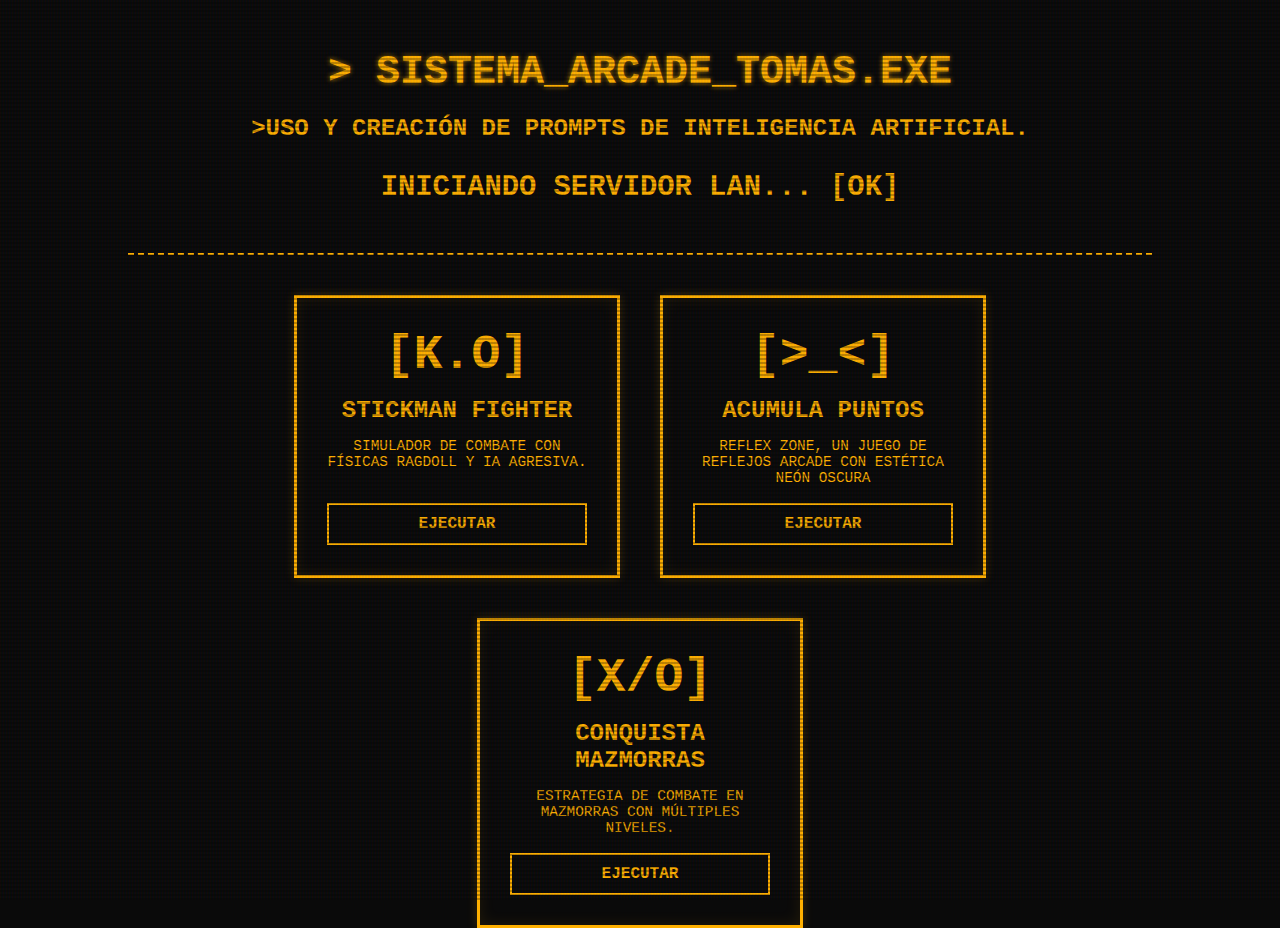
<file: integrantes/carpeta_tomas/index.html>
<!DOCTYPE html>
<html lang="es">
<head>
    <meta charset="UTF-8">
    <meta name="viewport" content="width=device-width, initial-scale=1.0">
    <title>Arcade LAN de Tomas</title>
    <link rel="stylesheet" href="style.css">
</head>
<body>
    <header>
        <h1>> SISTEMA_ARCADE_TOMAS.EXE</h1>
        <h2>>Uso y creación de prompts de Inteligencia Artificial.
        <p>Iniciando servidor LAN... [OK]</p>
    </header>

    <main>
        <div class="contenedor-juegos">
            
            <div class="tarjeta-juego">
                <div class="imagen-juego">[K.O]</div>
                <h2>Stickman Fighter</h2>
                <p>Simulador de combate con físicas ragdoll y IA agresiva.</p>
                <button class="btn-jugar" id="btn-stickman">EJECUTAR</button>
            </div>

            <div class="tarjeta-juego">
                <div class="imagen-juego">[>_<]</div>
                <h2>Acumula Puntos</h2>
                <p>REFLEX ZONE, un juego de reflejos arcade con estética neón oscura</p>
                <button class="btn-jugar" id="btn-hack">EJECUTAR</button>
            </div>

            <div class="tarjeta-juego">
                <div class="imagen-juego">[X/O]</div>
                <h2>Conquista Mazmorras</h2>
                <p> Estrategia de combate en mazmorras con múltiples niveles.</p>
                <button class="btn-jugar" id="btn-tres-en-raya">EJECUTAR</button>
            </div>


        </div>
    </main>

    <div class="efecto-crt"></div>

    <script src="main.js"></script>
</body>
</html>
</file>
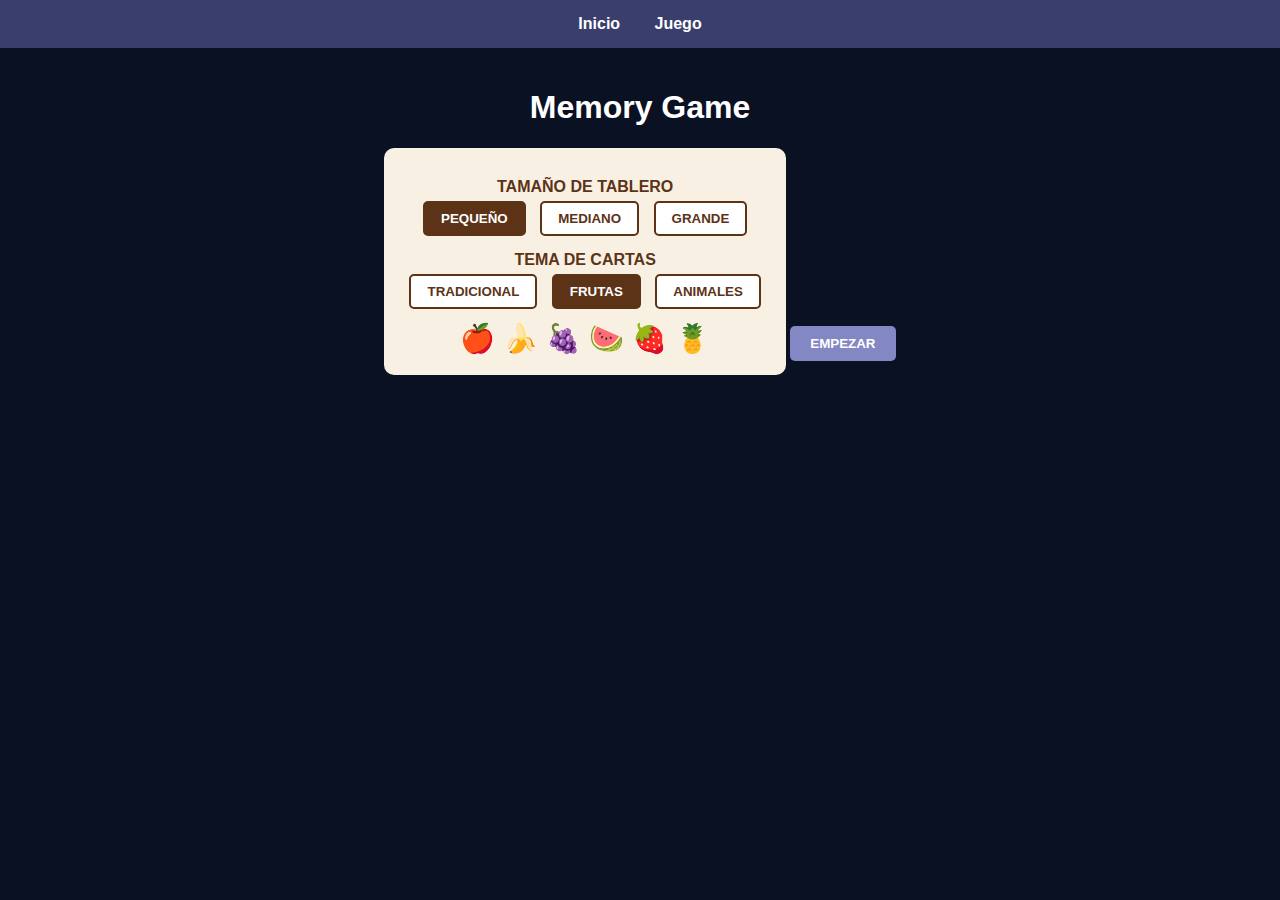
<file: Pagina_web/integrantes/carpeta_gaby/index.html>
<!DOCTYPE html>
<html lang="es">
<head>
  <meta charset="UTF-8">
  <title>Memory Game Moderno</title>
  <link rel="stylesheet" href="style.css">
</head>
<body>

<nav>
  <a href="#" onclick="mostrarSeccion('inicio')">Inicio</a>
  <a href="#" onclick="mostrarSeccion('juego')">Juego</a>
</nav>

<section id="inicio" class="active">
  <h1>Memory Game</h1>
  <div class="start-options">
    <div class="option-label">TAMAÑO DE TABLERO</div>
    <div class="size-buttons">
      <button id="size-small" data-size="2" onclick="setBoardSize(2)">PEQUEÑO</button>
      <button id="size-medium" data-size="4" onclick="setBoardSize(4)">MEDIANO</button>
      <button id="size-large" data-size="6" onclick="setBoardSize(6)">GRANDE</button>
    </div>
    <div class="option-label">TEMA DE CARTAS</div>
    <div class="theme-buttons">
      <button id="theme-tradicional" data-theme="tradicional" onclick="setTheme('tradicional')">TRADICIONAL</button>
      <button id="theme-frutas" data-theme="frutas" onclick="setTheme('frutas')">FRUTAS</button>
      <button id="theme-animales" data-theme="animales" onclick="setTheme('animales')">ANIMALES</button>
    </div>
    <div id="theme-preview" class="theme-preview"></div>
  </div>
  <button onclick="mostrarSeccion('juego'); iniciarJuego();">EMPEZAR</button>
  <!-- eliminado temporal botón adicional; ahora se ubica dentro del tablero -->
</section>

<section id="juego">
  <h2>Juego de Cartas</h2>
  <button onclick="iniciarJuego()">Iniciar Juego</button>

  <div class="scoreboard">
    Movimientos: <span id="movimientos">0</span>
    <!-- botón para iniciar mini juego de mover frutas dentro del tablero -->
    <button class="home-btn" style="font-size:24px; margin-left:20px;" onclick="iniciarMiniJuegoFrutas()" title="Ir al juego de mover frutas">🍓</button>
  </div>

  <div id="tablero" class="grid"></div>

  <div id="mensajeVictoria" class="victory"></div>

  <div class="game-footer">
    <button class="home-btn" onclick="mostrarSeccion('inicio')" title="Volver al inicio">🏠</button>
  </div>
</section>

<script src="script.js"></script>
</body>
</html>
</file>
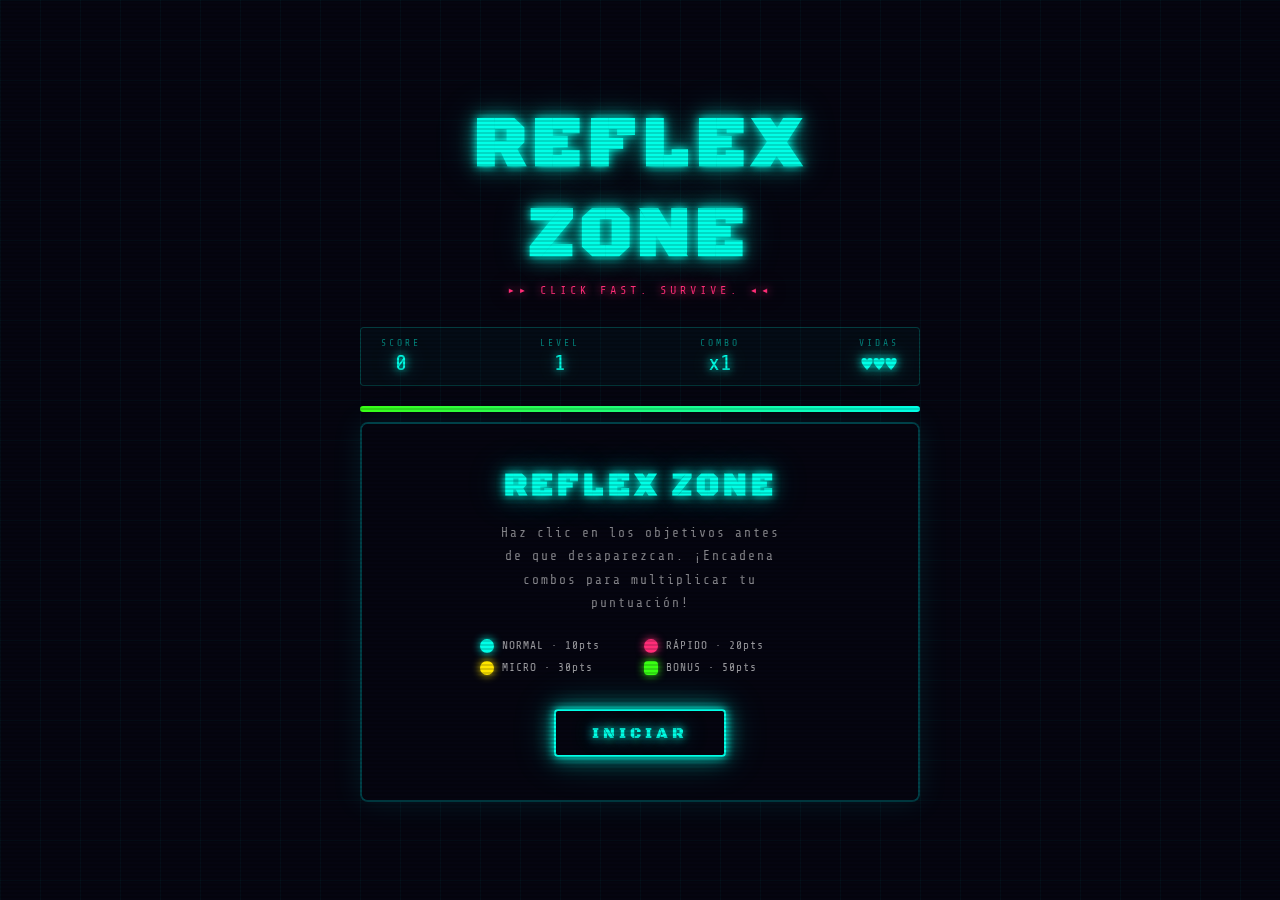
<file: integrantes/carpeta_tomas/juegos/hack_terminal.html>
<!DOCTYPE html>
<html lang="es">
<head>
<meta charset="UTF-8">
<meta name="viewport" content="width=device-width, initial-scale=1.0">
<title>REFLEX ZONE</title>
<link href="https://fonts.googleapis.com/css2?family=Black+Ops+One&family=Share+Tech+Mono&display=swap" rel="stylesheet">
<style>
  :root {
    --neon-cyan: #00ffe7;
    --neon-pink: #ff2d78;
    --neon-yellow: #ffe600;
    --neon-green: #39ff14;
    --bg: #050510;
    --panel: #0a0a1f;
    --glow-cyan: 0 0 8px #00ffe7, 0 0 20px #00ffe799, 0 0 40px #00ffe744;
    --glow-pink: 0 0 8px #ff2d78, 0 0 20px #ff2d7899, 0 0 40px #ff2d7844;
    --glow-green: 0 0 8px #39ff14, 0 0 20px #39ff1499, 0 0 40px #39ff1444;
    --glow-yellow: 0 0 8px #ffe600, 0 0 20px #ffe60099, 0 0 40px #ffe60044;
  }

  * { margin: 0; padding: 0; box-sizing: border-box; }

  body {
    background: var(--bg);
    min-height: 100vh;
    display: flex;
    flex-direction: column;
    align-items: center;
    justify-content: center;
    font-family: 'Share Tech Mono', monospace;
    overflow: hidden;
    position: relative;
  }

  /* Scanlines */
  body::before {
    content: '';
    position: fixed;
    inset: 0;
    background: repeating-linear-gradient(0deg, transparent, transparent 2px, rgba(0,0,0,0.15) 2px, rgba(0,0,0,0.15) 4px);
    pointer-events: none;
    z-index: 100;
  }

  /* Grid background */
  body::after {
    content: '';
    position: fixed;
    inset: 0;
    background-image:
      linear-gradient(rgba(0,255,231,0.04) 1px, transparent 1px),
      linear-gradient(90deg, rgba(0,255,231,0.04) 1px, transparent 1px);
    background-size: 40px 40px;
    pointer-events: none;
    z-index: 0;
  }

  .container {
    position: relative;
    z-index: 10;
    text-align: center;
    width: 100%;
    max-width: 600px;
    padding: 20px;
  }

  h1 {
    font-family: 'Black Ops One', cursive;
    font-size: clamp(2.5rem, 8vw, 4.5rem);
    color: var(--neon-cyan);
    text-shadow: var(--glow-cyan);
    letter-spacing: 6px;
    margin-bottom: 4px;
    animation: flicker 5s infinite;
  }

  .subtitle {
    color: var(--neon-pink);
    text-shadow: var(--glow-pink);
    font-size: 0.75rem;
    letter-spacing: 4px;
    margin-bottom: 30px;
  }

  @keyframes flicker {
    0%,96%,98%,100% { opacity: 1; }
    97%,99% { opacity: 0.6; }
  }

  /* HUD */
  .hud {
    display: flex;
    justify-content: space-between;
    align-items: center;
    margin-bottom: 20px;
    padding: 10px 20px;
    border: 1px solid rgba(0,255,231,0.2);
    background: rgba(0,255,231,0.03);
    border-radius: 4px;
  }

  .hud-item { text-align: center; }
  .hud-label { font-size: 0.6rem; color: rgba(0,255,231,0.5); letter-spacing: 3px; margin-bottom: 2px; }
  .hud-value { font-size: 1.4rem; color: var(--neon-cyan); text-shadow: var(--glow-cyan); }

  /* Game arena */
  #arena {
    position: relative;
    width: 100%;
    height: 380px;
    border: 2px solid rgba(0,255,231,0.25);
    border-radius: 8px;
    background: rgba(0,0,20,0.9);
    overflow: hidden;
    cursor: crosshair;
    box-shadow: inset 0 0 60px rgba(0,255,231,0.03), 0 0 30px rgba(0,255,231,0.1);
  }

  /* Target */
  .target {
    position: absolute;
    border-radius: 50%;
    transform: translate(-50%, -50%);
    cursor: pointer;
    transition: transform 0.05s;
    display: flex;
    align-items: center;
    justify-content: center;
  }

  .target::before {
    content: '';
    position: absolute;
    border-radius: 50%;
    border: 2px solid currentColor;
    width: 140%;
    height: 140%;
    animation: ring-pulse 0.8s ease-out infinite;
    opacity: 0.5;
  }

  @keyframes ring-pulse {
    0% { transform: scale(0.7); opacity: 0.7; }
    100% { transform: scale(1.2); opacity: 0; }
  }

  .target.type-cyan {
    background: radial-gradient(circle, rgba(0,255,231,0.9) 0%, rgba(0,255,231,0.3) 60%, transparent 100%);
    color: var(--neon-cyan);
    box-shadow: var(--glow-cyan), inset 0 0 15px rgba(0,255,231,0.5);
    width: 52px; height: 52px;
  }

  .target.type-pink {
    background: radial-gradient(circle, rgba(255,45,120,0.9) 0%, rgba(255,45,120,0.3) 60%, transparent 100%);
    color: var(--neon-pink);
    box-shadow: var(--glow-pink), inset 0 0 15px rgba(255,45,120,0.5);
    width: 40px; height: 40px;
  }

  .target.type-yellow {
    background: radial-gradient(circle, rgba(255,230,0,0.9) 0%, rgba(255,230,0,0.3) 60%, transparent 100%);
    color: var(--neon-yellow);
    box-shadow: var(--glow-yellow), inset 0 0 15px rgba(255,230,0,0.5);
    width: 32px; height: 32px;
  }

  .target.type-green {
    background: radial-gradient(circle, rgba(57,255,20,0.9) 0%, rgba(57,255,20,0.3) 60%, transparent 100%);
    color: var(--neon-green);
    box-shadow: var(--glow-green), inset 0 0 15px rgba(57,255,20,0.5);
    width: 60px; height: 60px;
  }

  /* bonus star */
  .target.bonus {
    border-radius: 12px;
    transform: translate(-50%, -50%) rotate(15deg);
    animation: spin-bonus 2s linear infinite;
  }

  @keyframes spin-bonus {
    from { transform: translate(-50%, -50%) rotate(0deg); }
    to { transform: translate(-50%, -50%) rotate(360deg); }
  }

  /* Floating score popup */
  .score-pop {
    position: absolute;
    font-family: 'Black Ops One', cursive;
    font-size: 1.2rem;
    pointer-events: none;
    animation: float-up 0.8s forwards;
    z-index: 50;
  }

  @keyframes float-up {
    0% { opacity: 1; transform: translateY(0) scale(1.2); }
    100% { opacity: 0; transform: translateY(-60px) scale(0.8); }
  }

  /* Shrink bar */
  .shrink-bar-wrap {
    position: absolute;
    bottom: 0;
    left: 0;
    right: 0;
    height: 4px;
    background: rgba(255,255,255,0.05);
  }

  .shrink-bar {
    height: 100%;
    background: var(--neon-green);
    box-shadow: var(--glow-green);
    transition: background 0.3s, box-shadow 0.3s;
  }

  /* Screens */
  .screen {
    position: absolute;
    inset: 0;
    display: flex;
    flex-direction: column;
    align-items: center;
    justify-content: center;
    background: rgba(5,5,16,0.92);
    z-index: 30;
    gap: 16px;
    padding: 20px;
  }

  .screen.hidden { display: none; }

  .screen h2 {
    font-family: 'Black Ops One', cursive;
    font-size: 2rem;
    letter-spacing: 4px;
  }

  .screen p {
    font-size: 0.8rem;
    color: rgba(255,255,255,0.5);
    letter-spacing: 2px;
    max-width: 300px;
    line-height: 1.8;
    text-align: center;
  }

  .legend {
    display: grid;
    grid-template-columns: 1fr 1fr;
    gap: 8px;
    margin: 8px 0;
    width: 100%;
    max-width: 320px;
  }

  .legend-item {
    display: flex;
    align-items: center;
    gap: 8px;
    font-size: 0.7rem;
    color: rgba(255,255,255,0.6);
    letter-spacing: 1px;
  }

  .legend-dot {
    width: 14px;
    height: 14px;
    border-radius: 50%;
    flex-shrink: 0;
  }

  .btn {
    font-family: 'Black Ops One', cursive;
    font-size: 1rem;
    letter-spacing: 4px;
    padding: 12px 36px;
    border: 2px solid var(--neon-cyan);
    background: transparent;
    color: var(--neon-cyan);
    text-shadow: var(--glow-cyan);
    box-shadow: var(--glow-cyan);
    cursor: pointer;
    transition: all 0.2s;
    border-radius: 4px;
    margin-top: 10px;
  }

  .btn:hover {
    background: rgba(0,255,231,0.12);
    box-shadow: 0 0 20px #00ffe7, 0 0 50px #00ffe799;
    transform: scale(1.04);
  }

  .final-score {
    font-family: 'Black Ops One', cursive;
    font-size: 3.5rem;
    color: var(--neon-yellow);
    text-shadow: var(--glow-yellow);
  }

  .miss-flash {
    position: absolute;
    inset: 0;
    background: rgba(255,45,120,0.08);
    pointer-events: none;
    animation: miss-anim 0.25s forwards;
    z-index: 20;
  }

  @keyframes miss-anim {
    0% { opacity: 1; }
    100% { opacity: 0; }
  }

  /* Timer bar above arena */
  .timer-bar-wrap {
    width: 100%;
    height: 6px;
    background: rgba(255,255,255,0.05);
    border-radius: 3px;
    margin-bottom: 10px;
    overflow: hidden;
  }

  .timer-bar {
    height: 100%;
    background: linear-gradient(90deg, var(--neon-green), var(--neon-cyan));
    box-shadow: 0 0 8px #00ffe7;
    transition: width 0.1s linear, background 0.5s;
    width: 100%;
  }

</style>
</head>
<body>
<div class="container">
  <h1>REFLEX ZONE</h1>
  <div class="subtitle">▸▸ CLICK FAST. SURVIVE. ◂◂</div>

  <div class="hud">
    <div class="hud-item">
      <div class="hud-label">SCORE</div>
      <div class="hud-value" id="score-display">0</div>
    </div>
    <div class="hud-item">
      <div class="hud-label">LEVEL</div>
      <div class="hud-value" id="level-display">1</div>
    </div>
    <div class="hud-item">
      <div class="hud-label">COMBO</div>
      <div class="hud-value" id="combo-display">x1</div>
    </div>
    <div class="hud-item">
      <div class="hud-label">VIDAS</div>
      <div class="hud-value" id="lives-display">♥♥♥</div>
    </div>
  </div>

  <div class="timer-bar-wrap">
    <div class="timer-bar" id="timer-bar"></div>
  </div>

  <div id="arena">
    <!-- Start screen -->
    <div class="screen" id="start-screen">
      <h2 style="color:var(--neon-cyan);text-shadow:var(--glow-cyan);">REFLEX ZONE</h2>
      <p>Haz clic en los objetivos antes de que desaparezcan. ¡Encadena combos para multiplicar tu puntuación!</p>
      <div class="legend">
        <div class="legend-item"><div class="legend-dot" style="background:#00ffe7;box-shadow:0 0 8px #00ffe7"></div> NORMAL · 10pts</div>
        <div class="legend-item"><div class="legend-dot" style="background:#ff2d78;box-shadow:0 0 8px #ff2d78"></div> RÁPIDO · 20pts</div>
        <div class="legend-item"><div class="legend-dot" style="background:#ffe600;box-shadow:0 0 8px #ffe600"></div> MICRO · 30pts</div>
        <div class="legend-item"><div class="legend-dot" style="background:#39ff14;box-shadow:0 0 8px #39ff14;border-radius:4px"></div> BONUS · 50pts</div>
      </div>
      <button class="btn" id="start-btn">INICIAR</button>
    </div>

    <!-- Game over screen -->
    <div class="screen hidden" id="gameover-screen">
      <h2 style="color:var(--neon-pink);text-shadow:var(--glow-pink);">GAME OVER</h2>
      <div class="final-score" id="final-score">0</div>
      <p id="final-msg">¡Sigue intentándolo!</p>
      <button class="btn" id="restart-btn">REINTENTAR</button>
    </div>

    <!-- shrink bars per target are added dynamically -->
  </div>
</div>

<script>
const arena = document.getElementById('arena');
const scoreDisplay = document.getElementById('score-display');
const levelDisplay = document.getElementById('level-display');
const comboDisplay = document.getElementById('combo-display');
const livesDisplay = document.getElementById('lives-display');
const timerBar = document.getElementById('timer-bar');
const startScreen = document.getElementById('start-screen');
const gameoverScreen = document.getElementById('gameover-screen');
const finalScore = document.getElementById('final-score');
const finalMsg = document.getElementById('final-msg');

document.getElementById('start-btn').addEventListener('click', startGame);
document.getElementById('restart-btn').addEventListener('click', startGame);

const TYPES = [
  { id: 'cyan',   pts: 10, lifeBase: 2500 },
  { id: 'pink',   pts: 20, lifeBase: 1800 },
  { id: 'yellow', pts: 30, lifeBase: 1400 },
  { id: 'green',  pts: 50, lifeBase: 3000, bonus: true },
];

let score, lives, combo, level, targets, spawnInterval, levelTimer, raf, gameRunning;
let nextLevelScore;
let totalGameTime, gameStart;

function startGame() {
  score = 0; lives = 3; combo = 1; level = 1;
  nextLevelScore = 100;
  targets = [];
  gameRunning = true;

  startScreen.classList.add('hidden');
  gameoverScreen.classList.add('hidden');

  // clear old targets
  arena.querySelectorAll('.target, .miss-flash').forEach(e => e.remove());

  updateHUD();
  startSpawning();
  animateTimerBar();
}

function updateHUD() {
  scoreDisplay.textContent = score;
  levelDisplay.textContent = level;
  comboDisplay.textContent = `x${combo}`;
  livesDisplay.textContent = '♥'.repeat(lives) + '♡'.repeat(Math.max(0, 3 - lives));
  livesDisplay.style.color = lives === 1 ? '#ff2d78' : '#00ffe7';
  livesDisplay.style.textShadow = lives === 1 ? 'var(--glow-pink)' : 'var(--glow-cyan)';
}

function getSpawnRate() {
  return Math.max(400, 1400 - (level - 1) * 100);
}

function getLifeTime(base) {
  return Math.max(base * 0.4, base - (level - 1) * 180);
}

let spawnTimeout;
function startSpawning() {
  clearTimeout(spawnTimeout);
  spawnTarget();
}

function spawnTarget() {
  if (!gameRunning) return;

  // weighted random type
  const weights = [50, 25, 15, 10];
  const r = Math.random() * 100;
  let cumulative = 0, typeIndex = 0;
  for (let i = 0; i < weights.length; i++) {
    cumulative += weights[i];
    if (r < cumulative) { typeIndex = i; break; }
  }
  const type = TYPES[typeIndex];

  const el = document.createElement('div');
  el.className = `target type-${type.id}${type.bonus ? ' bonus' : ''}`;

  const margin = 40;
  const x = margin + Math.random() * (arena.offsetWidth - margin * 2);
  const y = margin + Math.random() * (arena.offsetHeight - margin * 2 - 20);
  el.style.left = x + 'px';
  el.style.top = y + 'px';

  const lifeTime = getLifeTime(type.lifeBase);

  // shrink bar
  const barWrap = document.createElement('div');
  barWrap.className = 'shrink-bar-wrap';
  const bar = document.createElement('div');
  bar.className = 'shrink-bar';
  barWrap.appendChild(bar);
  el.appendChild(barWrap);

  // animate shrink bar
  const start = performance.now();
  let barRaf;
  function shrinkBar(now) {
    const elapsed = now - start;
    const pct = Math.max(0, 1 - elapsed / lifeTime);
    bar.style.width = (pct * 100) + '%';

    if (pct < 0.3) {
      bar.style.background = '#ff2d78';
      bar.style.boxShadow = 'var(--glow-pink)';
    } else if (pct < 0.6) {
      bar.style.background = '#ffe600';
      bar.style.boxShadow = 'var(--glow-yellow)';
    }

    if (elapsed < lifeTime) {
      barRaf = requestAnimationFrame(shrinkBar);
    }
  }
  barRaf = requestAnimationFrame(shrinkBar);

  el.addEventListener('click', (e) => {
    e.stopPropagation();
    if (!gameRunning) return;
    cancelAnimationFrame(barRaf);
    clearTimeout(removeTimeout);
    el.remove();
    targets = targets.filter(t => t.el !== el);

    const earned = type.pts * combo;
    score += earned;
    combo = Math.min(combo + 1, 8);
    updateHUD();
    checkLevelUp();
    showScorePop(x, y, `+${earned}`, type.id);
  });

  const obj = { el, barRaf };
  targets.push(obj);
  arena.appendChild(el);

  // auto-remove after lifeTime
  const removeTimeout = setTimeout(() => {
    if (!gameRunning) return;
    cancelAnimationFrame(barRaf);
    if (el.parentNode) {
      el.remove();
      targets = targets.filter(t => t.el !== el);
      missedTarget();
    }
  }, lifeTime);

  spawnTimeout = setTimeout(spawnTarget, getSpawnRate());
}

function missedTarget() {
  lives--;
  combo = 1;
  updateHUD();
  flashMiss();
  if (lives <= 0) endGame();
}

function flashMiss() {
  const fl = document.createElement('div');
  fl.className = 'miss-flash';
  arena.appendChild(fl);
  setTimeout(() => fl.remove(), 300);
}

function showScorePop(x, y, text, type) {
  const pop = document.createElement('div');
  pop.className = 'score-pop';
  pop.textContent = text;
  pop.style.left = x + 'px';
  pop.style.top = (y - 20) + 'px';
  const colors = { cyan: '#00ffe7', pink: '#ff2d78', yellow: '#ffe600', green: '#39ff14' };
  pop.style.color = colors[type] || '#fff';
  pop.style.textShadow = `0 0 10px ${colors[type]}`;
  arena.appendChild(pop);
  setTimeout(() => pop.remove(), 800);
}

function checkLevelUp() {
  if (score >= nextLevelScore) {
    level++;
    nextLevelScore = Math.round(nextLevelScore * 1.6);
    levelDisplay.textContent = level;
    levelFlash();
  }
}

function levelFlash() {
  arena.style.boxShadow = 'inset 0 0 60px rgba(0,255,231,0.2), 0 0 50px rgba(0,255,231,0.4)';
  setTimeout(() => {
    arena.style.boxShadow = 'inset 0 0 60px rgba(0,255,231,0.03), 0 0 30px rgba(0,255,231,0.1)';
  }, 400);
}

let timerBarRaf;
function animateTimerBar() {
  cancelAnimationFrame(timerBarRaf);
  const GAME_DURATION = 60000;
  const start = performance.now();
  function tick(now) {
    if (!gameRunning) return;
    const elapsed = now - start;
    const pct = Math.max(0, 1 - elapsed / GAME_DURATION);
    timerBar.style.width = (pct * 100) + '%';
    if (pct < 0.3) {
      timerBar.style.background = 'linear-gradient(90deg, #ff2d78, #ff6b78)';
      timerBar.style.boxShadow = '0 0 8px #ff2d78';
    } else if (pct < 0.6) {
      timerBar.style.background = 'linear-gradient(90deg, #ffe600, #00ffe7)';
    }
    if (elapsed >= GAME_DURATION) {
      endGame();
      return;
    }
    timerBarRaf = requestAnimationFrame(tick);
  }
  timerBarRaf = requestAnimationFrame(tick);
}

function endGame() {
  gameRunning = false;
  clearTimeout(spawnTimeout);
  cancelAnimationFrame(timerBarRaf);

  arena.querySelectorAll('.target').forEach(e => e.remove());
  targets = [];

  finalScore.textContent = score;
  let msg = '¡Sigue practicando!';
  if (score >= 2000) msg = '¡LEYENDA DE LA ZONA!';
  else if (score >= 1000) msg = '¡Reflejos increíbles!';
  else if (score >= 500) msg = '¡Buen trabajo!';
  else if (score >= 200) msg = '¡Vas mejorando!';
  finalMsg.textContent = msg;

  gameoverScreen.classList.remove('hidden');
  timerBar.style.width = '0%';
}

// miss click on arena
arena.addEventListener('click', () => {
  if (!gameRunning) return;
  combo = 1;
  comboDisplay.textContent = 'x1';
});
</script>
</body>
</html>
</file>
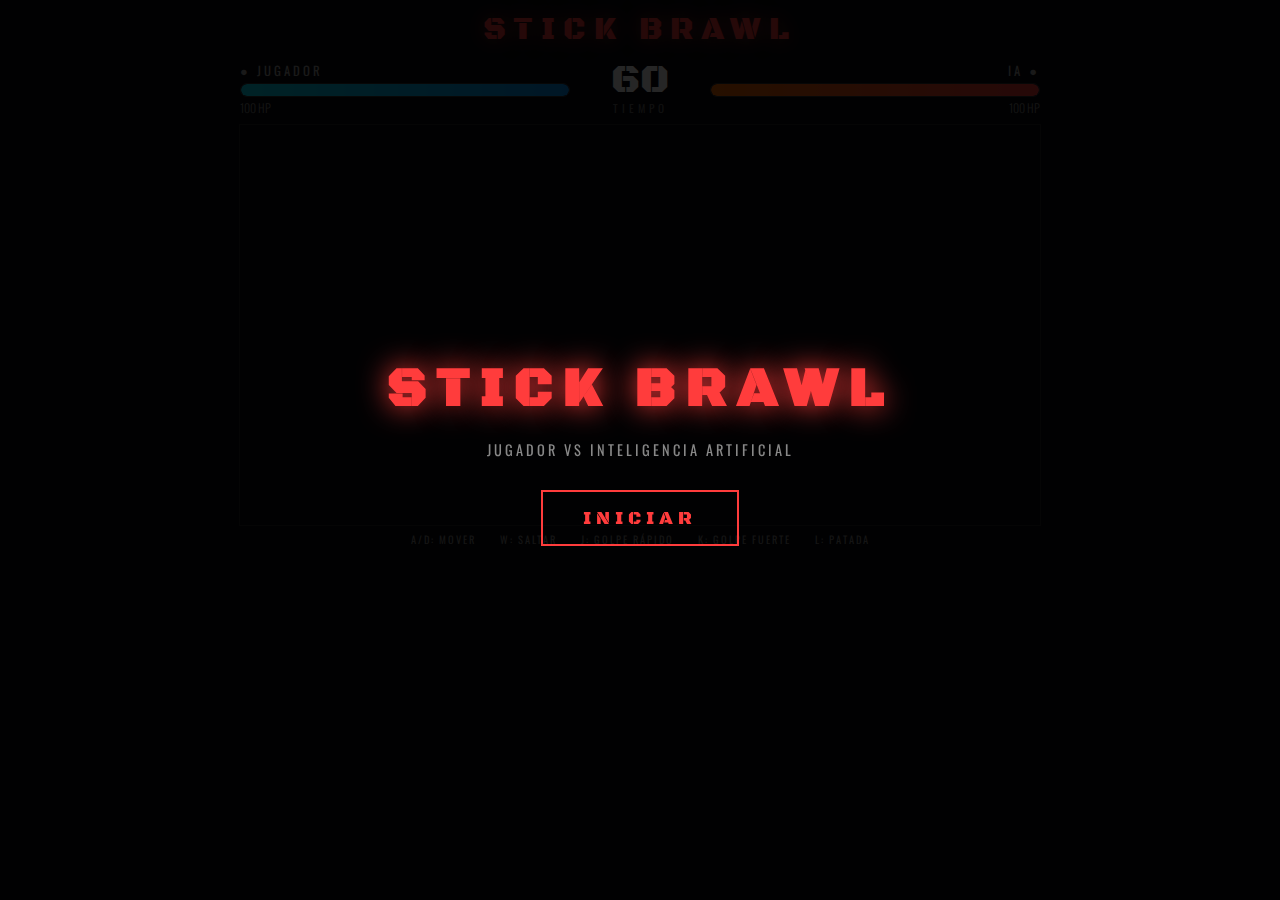
<file: integrantes/carpeta_tomas/juegos/stickman.html>
<!DOCTYPE html>
<html lang="es">
<head>
<meta charset="UTF-8">
<meta name="viewport" content="width=device-width, initial-scale=1.0">
<title>STICK BRAWL</title>
<style>
  @import url('https://fonts.googleapis.com/css2?family=Black+Ops+One&family=Oswald:wght@300;600&display=swap');

  * { margin: 0; padding: 0; box-sizing: border-box; }

  body {
    background: #0a0a0f;
    font-family: 'Oswald', sans-serif;
    overflow: hidden;
    height: 100vh;
    display: flex;
    flex-direction: column;
    align-items: center;
  }

  #title {
    font-family: 'Black Ops One', cursive;
    color: #ff3c3c;
    font-size: 2rem;
    letter-spacing: 8px;
    text-shadow: 0 0 20px #ff3c3c88;
    padding: 10px 0 5px;
  }

  #hud {
    width: 800px;
    display: flex;
    justify-content: space-between;
    align-items: center;
    padding: 5px 0 8px;
    gap: 10px;
  }

  .fighter-info { flex: 1; }
  .fighter-info.right { text-align: right; }

  .name {
    font-size: 0.8rem;
    letter-spacing: 3px;
    color: #aaa;
    text-transform: uppercase;
  }

  .hp-bar-bg {
    width: 100%;
    height: 14px;
    background: #1a1a2e;
    border-radius: 7px;
    border: 1px solid #333;
    overflow: hidden;
    margin-top: 3px;
  }

  .hp-bar {
    height: 100%;
    border-radius: 7px;
    transition: width 0.15s ease;
  }

  #p1-hp { background: linear-gradient(90deg, #00e5ff, #0095ff); }
  #p2-hp { background: linear-gradient(90deg, #ff6b00, #ff3c3c); float: right; }

  .hp-text {
    font-size: 0.75rem;
    font-weight: 300;
    color: #888;
    margin-top: 2px;
  }

  #round-info {
    text-align: center;
    min-width: 120px;
  }

  #timer {
    font-family: 'Black Ops One', cursive;
    font-size: 2.5rem;
    color: #fff;
    line-height: 1;
  }

  #round-label {
    font-size: 0.7rem;
    letter-spacing: 4px;
    color: #666;
  }

  #game-canvas {
    border: 1px solid #222;
    display: block;
    image-rendering: pixelated;
  }

  #controls {
    color: #555;
    font-size: 0.65rem;
    letter-spacing: 2px;
    padding: 6px 0;
    text-align: center;
  }

  #controls span { color: #888; margin: 0 10px; }

  #overlay {
    position: fixed;
    inset: 0;
    background: rgba(0,0,0,0.85);
    display: flex;
    flex-direction: column;
    align-items: center;
    justify-content: center;
    z-index: 100;
  }

  #overlay.hidden { display: none; }

  #overlay h1 {
    font-family: 'Black Ops One', cursive;
    font-size: 3.5rem;
    color: #ff3c3c;
    text-shadow: 0 0 30px #ff3c3c;
    letter-spacing: 10px;
  }

  #overlay p {
    color: #888;
    font-size: 0.9rem;
    letter-spacing: 3px;
    margin: 15px 0 30px;
  }

  #start-btn {
    background: none;
    border: 2px solid #ff3c3c;
    color: #ff3c3c;
    font-family: 'Black Ops One', cursive;
    font-size: 1.2rem;
    letter-spacing: 5px;
    padding: 14px 40px;
    cursor: pointer;
    text-transform: uppercase;
    transition: all 0.2s;
  }

  #start-btn:hover {
    background: #ff3c3c22;
    box-shadow: 0 0 20px #ff3c3c55;
  }

  #ko-msg {
    font-family: 'Black Ops One', cursive;
    font-size: 0;
    color: #ffe000;
    text-shadow: 0 0 40px #ffe000;
    position: fixed;
    left: 50%;
    top: 50%;
    transform: translate(-50%, -50%);
    letter-spacing: 10px;
    pointer-events: none;
    z-index: 200;
    transition: font-size 0.1s, opacity 0.5s;
    opacity: 0;
  }
</style>
</head>
<body>

<div id="title">STICK BRAWL</div>

<div id="hud">
  <div class="fighter-info">
    <div class="name">● JUGADOR</div>
    <div class="hp-bar-bg"><div class="hp-bar" id="p1-hp" style="width:100%"></div></div>
    <div class="hp-text" id="p1-hp-text">100 HP</div>
  </div>
  <div id="round-info">
    <div id="timer">60</div>
    <div id="round-label">TIEMPO</div>
  </div>
  <div class="fighter-info right">
    <div class="name">IA ●</div>
    <div class="hp-bar-bg"><div class="hp-bar" id="p2-hp" style="width:100%"></div></div>
    <div class="hp-text" id="p2-hp-text">100 HP</div>
  </div>
</div>

<canvas id="game-canvas" width="800" height="400"></canvas>

<div id="controls">
  <span>A/D: MOVER</span>
  <span>W: SALTAR</span>
  <span>J: GOLPE RÁPIDO</span>
  <span>K: GOLPE FUERTE</span>
  <span>L: PATADA</span>
</div>

<div id="overlay">
  <h1>STICK BRAWL</h1>
  <p>JUGADOR VS INTELIGENCIA ARTIFICIAL</p>
  <button id="start-btn" onclick="startGame()">INICIAR</button>
</div>

<div id="ko-msg">K.O.!</div>

<script>
const canvas = document.getElementById('game-canvas');
const ctx = canvas.getContext('2d');
const W = canvas.width, H = canvas.height;
const FLOOR = H - 60;

// Colors
const BG_COLOR = '#0d0d18';
const FLOOR_COLOR = '#1a1a2e';
const P1_COLOR = '#00cfff';
const P2_COLOR = '#ff4444';
const SHADOW_COLOR = 'rgba(0,0,0,0.4)';

// Game state
let gameRunning = false;
let timerVal = 60;
let timerInterval = null;

const keys = {};
document.addEventListener('keydown', e => { keys[e.key] = true; e.preventDefault(); });
document.addEventListener('keyup', e => { keys[e.key] = false; });

// Stickman class
class Stickman {
  constructor(x, color, facingRight, isPlayer) {
    this.x = x;
    this.y = FLOOR;
    this.vx = 0;
    this.vy = 0;
    this.hp = 100;
    this.maxHp = 100;
    this.color = color;
    this.facingRight = facingRight;
    this.isPlayer = isPlayer;
    this.onGround = true;
    this.width = 30;
    this.height = 70;
    this.state = 'idle'; // idle, walk, jump, attack1, attack2, kick, hurt, block
    this.stateTimer = 0;
    this.attackHit = false;
    this.hitstun = 0;
    this.blockTimer = 0;
    this.isBlocking = false;

    // AI
    this.aiTimer = 0;
    this.aiAction = 'idle';
    this.aiActionTimer = 0;
    this.aiReactionDelay = 0;
  }

  get cx() { return this.x; }
  get cy() { return this.y - this.height / 2; }

  get hitbox() {
    return { x: this.x - 15, y: this.y - this.height, w: 30, h: this.height };
  }

  getAttackBox() {
    const dir = this.facingRight ? 1 : -1;
    if (this.state === 'attack1') {
      const bx = this.facingRight ? this.x + 10 : this.x - 55;
      return { x: bx, y: this.y - 65, w: 45, h: 30 };
    }
    if (this.state === 'attack2') {
      const bx = this.facingRight ? this.x + 5 : this.x - 60;
      return { x: bx, y: this.y - 65, w: 55, h: 35 };
    }
    if (this.state === 'kick') {
      const bx = this.facingRight ? this.x + 8 : this.x - 58;
      return { x: bx, y: this.y - 40, w: 50, h: 25 };
    }
    return null;
  }

  attack(type) {
    if (this.hitstun > 0) return;
    if (this.state === 'attack1' || this.state === 'attack2' || this.state === 'kick') return;
    this.state = type;
    this.stateTimer = type === 'attack2' ? 30 : 20;
    this.attackHit = false;
  }

  jump() {
    if (this.onGround && this.hitstun <= 0) {
      this.vy = -10;
      this.onGround = false;
      this.state = 'jump';
    }
  }

  takeDamage(dmg) {
    if (this.isBlocking) {
      dmg = Math.floor(dmg * 0.15);
    }
    this.hp = Math.max(0, this.hp - dmg);
    this.hitstun = 15;
    this.state = 'hurt';
    this.stateTimer = 15;
  }

  update(other) {
    // Gravity
    this.vy += 0.6;
    this.y += this.vy;
    this.x += this.vx;

    // Friction
    this.vx *= 0.65;

    // Floor
    if (this.y >= FLOOR) {
      this.y = FLOOR;
      this.vy = 0;
      this.onGround = true;
      if (this.state === 'jump') this.state = 'idle';
    }

    // Walls
    this.x = Math.max(20, Math.min(W - 20, this.x));

    // Timers
    if (this.stateTimer > 0) {
      this.stateTimer--;
      if (this.stateTimer <= 0 && (this.state === 'attack1' || this.state === 'attack2' || this.state === 'kick' || this.state === 'hurt')) {
        this.state = this.onGround ? 'idle' : 'jump';
      }
    }

    if (this.hitstun > 0) this.hitstun--;
    if (this.blockTimer > 0) {
      this.blockTimer--;
      this.isBlocking = this.blockTimer > 0;
    }

    // Face opponent
    if (Math.abs(this.x - other.x) > 5) {
      this.facingRight = other.x > this.x;
    }

    if (this.isPlayer) {
      this.playerInput(other);
    } else {
      this.aiUpdate(other);
    }
  }

  playerInput(other) {
    if (this.hitstun > 0) return;
    const speed = 2.8;
    if (keys['a'] || keys['A']) { this.vx = -speed; if (this.onGround) this.state = 'walk'; }
    else if (keys['d'] || keys['D']) { this.vx = speed; if (this.onGround) this.state = 'walk'; }
    else if (this.onGround && this.state === 'walk') this.state = 'idle';

    if ((keys['w'] || keys['W'])) this.jump();
    if (keys['j'] || keys['J']) this.attack('attack1');
    if (keys['k'] || keys['K']) this.attack('attack2');
    if (keys['l'] || keys['L']) this.attack('kick');

    // Block with S
    if (keys['s'] || keys['S']) {
      this.isBlocking = true;
      this.blockTimer = 5;
    }
  }

  aiUpdate(other) {
    if (this.hitstun > 0) return;

    this.aiTimer++;
    const dist = Math.abs(this.x - other.x);

    // Reaction delay
    if (this.aiReactionDelay > 0) { this.aiReactionDelay--; return; }

    // Decide new action periodically
    if (this.aiActionTimer <= 0) {
      const r = Math.random();
      const closeRange = dist < 80;
      const midRange = dist < 160;

      if (closeRange) {
        // Block sometimes if player attacking
        if ((other.state === 'attack1' || other.state === 'attack2' || other.state === 'kick') && r < 0.35) {
          this.aiAction = 'block';
          this.aiActionTimer = 18;
        } else if (r < 0.3) {
          this.aiAction = 'attack1';
          this.aiActionTimer = 20;
        } else if (r < 0.55) {
          this.aiAction = 'attack2';
          this.aiActionTimer = 30;
        } else if (r < 0.7) {
          this.aiAction = 'kick';
          this.aiActionTimer = 20;
        } else if (r < 0.8) {
          this.aiAction = 'jump';
          this.aiActionTimer = 15;
        } else {
          this.aiAction = 'retreat';
          this.aiActionTimer = 20;
        }
      } else if (midRange) {
        if (r < 0.5) { this.aiAction = 'approach'; this.aiActionTimer = 25; }
        else if (r < 0.7) { this.aiAction = 'jump'; this.aiActionTimer = 15; }
        else { this.aiAction = 'idle'; this.aiActionTimer = 15; }
      } else {
        this.aiAction = 'approach';
        this.aiActionTimer = 40;
      }
      this.aiReactionDelay = Math.floor(Math.random() * 8);
    }
    this.aiActionTimer--;

    const speed = 2.4;
    const dir = other.x > this.x ? 1 : -1;

    switch (this.aiAction) {
      case 'approach':
        this.vx = dir * speed;
        if (this.onGround) this.state = 'walk';
        break;
      case 'retreat':
        this.vx = -dir * speed;
        if (this.onGround) this.state = 'walk';
        break;
      case 'attack1': this.attack('attack1'); break;
      case 'attack2': this.attack('attack2'); break;
      case 'kick': this.attack('kick'); break;
      case 'jump': this.jump(); break;
      case 'block':
        this.isBlocking = true;
        this.blockTimer = 18;
        break;
      default:
        if (this.onGround) this.state = 'idle';
    }
  }

  draw() {
    ctx.save();
    const x = this.x;
    const y = this.y;
    const dir = this.facingRight ? 1 : -1;
    const t = Date.now() / 120;
    const c = this.color;
    const blocking = this.isBlocking;
    const hurt = this.state === 'hurt';

    // Shadow
    ctx.beginPath();
    ctx.ellipse(x, y + 2, 18, 6, 0, 0, Math.PI * 2);
    ctx.fillStyle = SHADOW_COLOR;
    ctx.fill();

    // Walk bob
    const bob = (this.state === 'walk') ? Math.sin(t * 4) * 3 : 0;

    ctx.strokeStyle = c;
    ctx.lineWidth = 3;
    ctx.lineCap = 'round';
    ctx.lineJoin = 'round';

    if (hurt) ctx.globalAlpha = 0.6 + Math.sin(t * 20) * 0.4;

    // Glow
    ctx.shadowColor = c;
    ctx.shadowBlur = 8;

    // Head
    ctx.beginPath();
    ctx.arc(x, y - 60 + bob, 10, 0, Math.PI * 2);
    ctx.strokeStyle = c;
    ctx.stroke();

    // Eyes
    const eyeX = x + dir * 4;
    const eyeY = y - 60 + bob;
    ctx.fillStyle = c;
    ctx.beginPath();
    ctx.arc(eyeX, eyeY - 1, 2, 0, Math.PI * 2);
    ctx.fill();

    // Torso
    const bodyY1 = y - 50 + bob;
    const bodyY2 = y - 28 + bob;
    ctx.beginPath();
    ctx.moveTo(x, bodyY1);
    ctx.lineTo(x, bodyY2);
    ctx.stroke();

    // Arms
    let arm1x, arm1y, arm2x, arm2y;
    const shoulderY = y - 44 + bob;

    if (this.state === 'attack1') {
      const at = 1 - this.stateTimer / 20;
      arm1x = x + dir * (20 + at * 20);
      arm1y = shoulderY - 5 + at * 5;
      arm2x = x - dir * 12;
      arm2y = shoulderY + 8;
    } else if (this.state === 'attack2') {
      const at = 1 - this.stateTimer / 30;
      arm1x = x + dir * (15 + at * 25);
      arm1y = shoulderY - 10 + at * 15;
      arm2x = x - dir * 10;
      arm2y = shoulderY + 5;
    } else if (blocking) {
      arm1x = x + dir * 10;
      arm1y = shoulderY - 12;
      arm2x = x + dir * 10;
      arm2y = shoulderY + 8;
    } else {
      const aw = this.state === 'walk' ? Math.sin(t * 4) * 12 : 0;
      arm1x = x + dir * 14 + aw;
      arm1y = shoulderY + 8;
      arm2x = x - dir * 14 - aw;
      arm2y = shoulderY + 8;
    }

    ctx.beginPath();
    ctx.moveTo(x, shoulderY);
    ctx.lineTo(arm1x, arm1y);
    ctx.stroke();
    ctx.beginPath();
    ctx.moveTo(x, shoulderY);
    ctx.lineTo(arm2x, arm2y);
    ctx.stroke();

    // Kick effect
    let leg1x, leg1y, leg2x, leg2y;
    const hipY = y - 28 + bob;

    if (this.state === 'kick') {
      const kt = 1 - this.stateTimer / 20;
      leg1x = x + dir * (15 + kt * 30);
      leg1y = y - 10 - kt * 15;
      leg2x = x - dir * 8;
      leg2y = y;
    } else if (this.state === 'jump') {
      leg1x = x + 12;
      leg1y = y - 12;
      leg2x = x - 12;
      leg2y = y - 12;
    } else {
      const lw = this.state === 'walk' ? Math.sin(t * 4) * 10 : 0;
      leg1x = x + 10 + lw;
      leg1y = y;
      leg2x = x - 10 - lw;
      leg2y = y;
    }

    ctx.beginPath();
    ctx.moveTo(x, hipY);
    ctx.lineTo(leg1x, leg1y);
    ctx.stroke();
    ctx.beginPath();
    ctx.moveTo(x, hipY);
    ctx.lineTo(leg2x, leg2y);
    ctx.stroke();

    // Block shield
    if (blocking) {
      ctx.globalAlpha = 0.4;
      ctx.fillStyle = c;
      ctx.beginPath();
      ctx.ellipse(x + dir * 14, y - 44, 14, 20, 0, 0, Math.PI * 2);
      ctx.fill();
      ctx.globalAlpha = 1;
    }

    ctx.restore();
  }
}

// Particles
const particles = [];
function spawnHitParticles(x, y, color) {
  for (let i = 0; i < 10; i++) {
    const angle = Math.random() * Math.PI * 2;
    const speed = 2 + Math.random() * 5;
    particles.push({
      x, y,
      vx: Math.cos(angle) * speed,
      vy: Math.sin(angle) * speed - 2,
      life: 1,
      decay: 0.05 + Math.random() * 0.05,
      color,
      size: 2 + Math.random() * 3
    });
  }
}

function updateParticles() {
  for (let i = particles.length - 1; i >= 0; i--) {
    const p = particles[i];
    p.x += p.vx;
    p.y += p.vy;
    p.vy += 0.3;
    p.life -= p.decay;
    if (p.life <= 0) particles.splice(i, 1);
  }
}

function drawParticles() {
  for (const p of particles) {
    ctx.save();
    ctx.globalAlpha = p.life;
    ctx.fillStyle = p.color;
    ctx.shadowColor = p.color;
    ctx.shadowBlur = 6;
    ctx.beginPath();
    ctx.arc(p.x, p.y, p.size, 0, Math.PI * 2);
    ctx.fill();
    ctx.restore();
  }
}

// Hit number effects
const hitTexts = [];
function spawnHitText(x, y, dmg) {
  hitTexts.push({ x, y, text: `-${dmg}`, life: 1, vy: -1.5 });
}

function updateHitTexts() {
  for (let i = hitTexts.length - 1; i >= 0; i--) {
    const h = hitTexts[i];
    h.y += h.vy;
    h.life -= 0.025;
    if (h.life <= 0) hitTexts.splice(i, 1);
  }
}

function drawHitTexts() {
  for (const h of hitTexts) {
    ctx.save();
    ctx.globalAlpha = h.life;
    ctx.font = 'bold 18px Oswald';
    ctx.fillStyle = '#ffe000';
    ctx.shadowColor = '#ffe000';
    ctx.shadowBlur = 8;
    ctx.fillText(h.text, h.x, h.y);
    ctx.restore();
  }
}

let p1, p2;

function startGame() {
  document.getElementById('overlay').classList.add('hidden');
  p1 = new Stickman(200, P1_COLOR, true, true);
  p2 = new Stickman(600, P2_COLOR, false, false);
  timerVal = 60;
  document.getElementById('timer').textContent = '60';
  particles.length = 0;
  hitTexts.length = 0;
  gameRunning = true;
  clearInterval(timerInterval);
  timerInterval = setInterval(() => {
    if (!gameRunning) return;
    timerVal--;
    document.getElementById('timer').textContent = timerVal;
    if (timerVal <= 0) endRound();
  }, 1000);
  requestAnimationFrame(loop);
}

function endRound() {
  gameRunning = false;
  clearInterval(timerInterval);
  let winner;
  if (p1.hp > p2.hp) winner = '¡JUGADOR GANA!';
  else if (p2.hp > p1.hp) winner = '¡IA GANA!';
  else winner = '¡EMPATE!';
  showKO(winner);
  setTimeout(() => {
    const ov = document.getElementById('overlay');
    ov.querySelector('h1').textContent = winner;
    ov.querySelector('p').textContent = 'PRESIONA INICIAR PARA JUGAR DE NUEVO';
    ov.querySelector('button').textContent = 'REVANCHA';
    ov.classList.remove('hidden');
  }, 2000);
}

function showKO(text) {
  const el = document.getElementById('ko-msg');
  el.textContent = text;
  el.style.fontSize = '4rem';
  el.style.opacity = '1';
  setTimeout(() => {
    el.style.opacity = '0';
    setTimeout(() => { el.style.fontSize = '0'; }, 500);
  }, 1500);
}

function checkHits(attacker, defender) {
  if (!attacker.attackHit) {
    const atk = attacker.getAttackBox();
    if (!atk) return;
    const def = defender.hitbox;
    if (
      atk.x < def.x + def.w &&
      atk.x + atk.w > def.x &&
      atk.y < def.y + def.h &&
      atk.y + atk.h > def.y
    ) {
      let dmg = attacker.state === 'attack1' ? 3 : attacker.state === 'attack2' ? 6 : 4;
      if (defender.isBlocking) dmg = Math.max(1, Math.floor(dmg * 0.15));
      defender.takeDamage(dmg);
      attacker.attackHit = true;
      spawnHitParticles(defender.x, defender.y - 35, defender.color);
      spawnHitText(defender.x - 10, defender.y - 55, dmg);
      // Knockback
      const dir = attacker.facingRight ? 1 : -1;
      defender.vx += dir * (attacker.state === 'attack2' ? 4 : 2.5);
      if (attacker.state === 'kick') defender.vy = -5;
    }
  }
}

function updateHUD() {
  const hp1 = Math.max(0, p1.hp);
  const hp2 = Math.max(0, p2.hp);
  document.getElementById('p1-hp').style.width = (hp1 / p1.maxHp * 100) + '%';
  document.getElementById('p2-hp').style.width = (hp2 / p2.maxHp * 100) + '%';
  document.getElementById('p1-hp-text').textContent = hp1 + ' HP';
  document.getElementById('p2-hp-text').textContent = hp2 + ' HP';
}

function drawBackground() {
  // Sky gradient
  const grad = ctx.createLinearGradient(0, 0, 0, H);
  grad.addColorStop(0, '#080810');
  grad.addColorStop(0.7, '#0d0d1a');
  grad.addColorStop(1, '#141430');
  ctx.fillStyle = grad;
  ctx.fillRect(0, 0, W, H);

  // Background grid lines
  ctx.strokeStyle = 'rgba(50,50,120,0.2)';
  ctx.lineWidth = 1;
  for (let gx = 0; gx < W; gx += 80) {
    ctx.beginPath(); ctx.moveTo(gx, 0); ctx.lineTo(gx, H); ctx.stroke();
  }
  for (let gy = 0; gy < H; gy += 80) {
    ctx.beginPath(); ctx.moveTo(0, gy); ctx.lineTo(W, gy); ctx.stroke();
  }

  // Floor
  ctx.fillStyle = '#13132a';
  ctx.fillRect(0, FLOOR, W, H - FLOOR);
  ctx.strokeStyle = '#2a2a5a';
  ctx.lineWidth = 2;
  ctx.beginPath();
  ctx.moveTo(0, FLOOR);
  ctx.lineTo(W, FLOOR);
  ctx.stroke();

  // Floor glow
  const floorGlow = ctx.createLinearGradient(0, FLOOR - 15, 0, FLOOR + 10);
  floorGlow.addColorStop(0, 'rgba(80,80,255,0.15)');
  floorGlow.addColorStop(1, 'rgba(0,0,0,0)');
  ctx.fillStyle = floorGlow;
  ctx.fillRect(0, FLOOR - 15, W, 25);
}

let lastTime = 0;
function loop(ts) {
  if (!gameRunning) return;

  ctx.clearRect(0, 0, W, H);
  drawBackground();

  p1.update(p2);
  p2.update(p1);

  checkHits(p1, p2);
  checkHits(p2, p1);

  updateParticles();
  updateHitTexts();

  // Push apart if overlapping
  const dx = p2.x - p1.x;
  if (Math.abs(dx) < 35) {
    const push = (35 - Math.abs(dx)) * 0.4;
    if (dx >= 0) { p1.x -= push; p2.x += push; }
    else { p1.x += push; p2.x -= push; }
  }

  drawParticles();
  p1.draw();
  p2.draw();
  drawHitTexts();

  updateHUD();

  // Check KO
  if (p1.hp <= 0 || p2.hp <= 0) {
    gameRunning = false;
    clearInterval(timerInterval);
    const winner = p1.hp <= 0 ? '¡IA GANA!' : '¡JUGADOR GANA!';
    showKO('K.O.!');
    setTimeout(() => {
      const ov = document.getElementById('overlay');
      ov.querySelector('h1').textContent = winner;
      ov.querySelector('p').textContent = 'PRESIONA REVANCHA PARA JUGAR DE NUEVO';
      ov.querySelector('button').textContent = 'REVANCHA';
      ov.classList.remove('hidden');
    }, 2000);
    return;
  }

  requestAnimationFrame(loop);
}
</script>
</body>
</html>
</file>
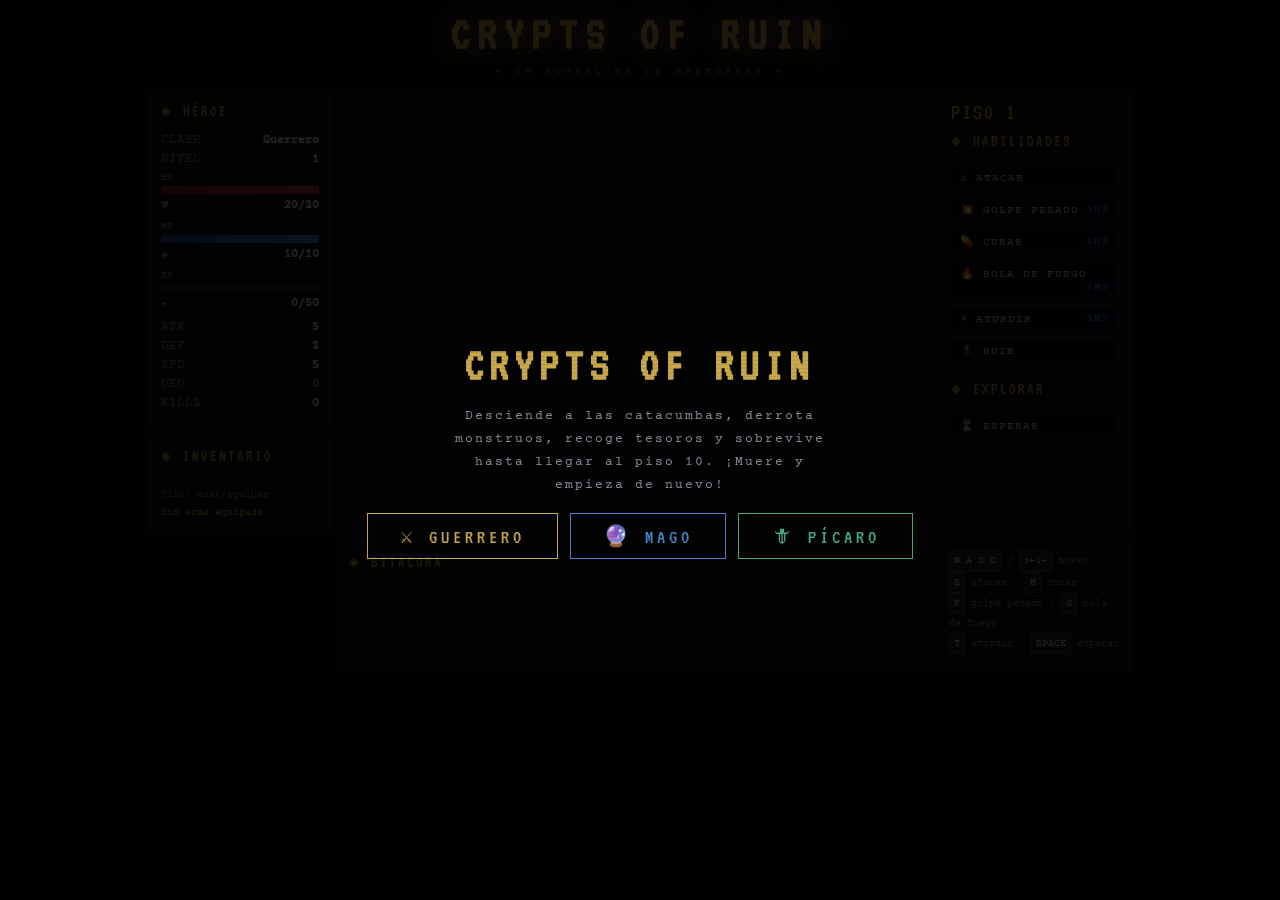
<file: integrantes/carpeta_tomas/juegos/tres_en_raya.html>
<!DOCTYPE html>
<html lang="es">
<head>
<meta charset="UTF-8">
<meta name="viewport" content="width=device-width, initial-scale=1.0">
<title>CRYPTS OF RUIN</title>
<link href="https://fonts.googleapis.com/css2?family=VT323&family=Courier+Prime:wght@400;700&display=swap" rel="stylesheet">
<style>
:root {
  --bg: #0d0d0d;
  --panel: #111118;
  --border: #2a2a3a;
  --gold: #c8a84b;
  --gold-glow: #c8a84b88;
  --red: #cc3333;
  --green: #44aa44;
  --blue: #4488cc;
  --purple: #9944cc;
  --gray: #666677;
  --white: #e8e8f0;
  --dim: #888899;
  --floor: #1e1e38;
  --wall: #0a0a14;
  --player-col: #f0d060;
  --enemy-col: #cc4444;
  --item-col: #44ccaa;
  --stairs-col: #8888ff;
  --visited: #161625;
}
* { margin:0; padding:0; box-sizing:border-box; }
body {
  background: var(--bg);
  color: var(--white);
  font-family: 'Courier Prime', monospace;
  min-height: 100vh;
  display: flex;
  flex-direction: column;
  align-items: center;
  justify-content: flex-start;
  padding: 10px;
  overflow-y: auto;
  overflow-x: hidden;
}
body::before {
  content:'';
  position:fixed; inset:0;
  background: repeating-linear-gradient(0deg, transparent, transparent 3px, rgba(0,0,0,0.08) 3px, rgba(0,0,0,0.08) 4px);
  pointer-events:none; z-index:999;
}
h1.game-title {
  font-family: 'VT323', monospace;
  font-size: clamp(2rem,5vw,3rem);
  color: var(--gold);
  text-shadow: 0 0 20px var(--gold-glow), 0 0 40px rgba(200,168,75,0.3);
  letter-spacing: 8px;
  text-align: center;
  margin-bottom: 6px;
}
.tagline {
  font-size: 0.65rem;
  color: var(--gray);
  letter-spacing: 4px;
  text-align: center;
  margin-bottom: 12px;
}

/* LAYOUT */
.game-wrap {
  display: grid;
  grid-template-columns: 180px 1fr 190px;
  grid-template-rows: auto 1fr auto;
  gap: 8px;
  width: 100%;
  max-width: 980px;
}
.panel {
  background: var(--panel);
  border: 1px solid var(--border);
  padding: 10px;
  position: relative;
  min-width: 0;
  overflow: hidden;
}
.panel-title {
  font-family: 'VT323', monospace;
  font-size: 1rem;
  color: var(--gold);
  letter-spacing: 3px;
  border-bottom: 1px solid var(--border);
  padding-bottom: 5px;
  margin-bottom: 8px;
}

/* MAP CANVAS */
#map-panel {
  grid-column: 2;
  grid-row: 1 / 3;
  display: flex;
  flex-direction: column;
  align-items: center;
  justify-content: center;
  min-width: 0;
}
#game-canvas {
  image-rendering: pixelated;
  display: block;
  border: 1px solid var(--border);
  width: 100%;
  max-width: 480px;
  height: auto;
}

/* STATS PANEL */
#stats-panel { grid-column: 1; grid-row: 1; }
.stat-row {
  display: flex;
  justify-content: space-between;
  align-items: center;
  margin-bottom: 6px;
  font-size: 0.75rem;
}
.stat-label { color: var(--dim); letter-spacing: 1px; }
.stat-val { color: var(--white); font-weight: 700; }
.bar-wrap { width: 100%; background: #222; height: 8px; border-radius: 2px; margin-bottom: 8px; }
.bar { height: 100%; border-radius: 2px; transition: width 0.3s; }
.hp-bar { background: linear-gradient(90deg, #882222, #cc3333); }
.mp-bar { background: linear-gradient(90deg, #224488, #4488cc); }
.xp-bar { background: linear-gradient(90deg, #886622, #c8a84b); }

/* INVENTORY */
#inv-panel { grid-column: 1; grid-row: 2; }
.inv-grid {
  display: grid;
  grid-template-columns: repeat(4, 1fr);
  gap: 4px;
}
.inv-slot {
  aspect-ratio: 1;
  border: 1px solid var(--border);
  background: #0a0a16;
  display: flex;
  align-items: center;
  justify-content: center;
  font-size: 1.1rem;
  cursor: pointer;
  transition: border-color 0.2s, background 0.2s;
  position: relative;
}
.inv-slot:hover { border-color: var(--gold); background: #1a1a28; }
.inv-slot.equipped { border-color: var(--gold); box-shadow: inset 0 0 6px rgba(200,168,75,0.3); }
.inv-slot .item-count {
  position: absolute;
  bottom: 1px; right: 2px;
  font-size: 0.5rem;
  color: var(--dim);
}

/* LOG */
#log-panel { grid-column: 2; grid-row: 3; }
#log-panel .panel-title { margin-bottom: 4px; }
#combat-log {
  font-size: 0.65rem;
  height: 80px;
  overflow-y: auto;
  line-height: 1.5;
}
#combat-log::-webkit-scrollbar { width: 3px; }
#combat-log::-webkit-scrollbar-thumb { background: var(--border); }
.log-entry { color: var(--dim); }
.log-entry.important { color: var(--white); }
.log-entry.damage { color: var(--red); }
.log-entry.heal { color: var(--green); }
.log-entry.item { color: var(--item-col); }
.log-entry.level { color: var(--gold); font-weight: 700; }
.log-entry.death { color: var(--red); font-weight: 700; }

/* RIGHT PANEL */
#right-panel { grid-column: 3; grid-row: 1 / 3; }
.skill-btn {
  width: 100%;
  background: #0a0a16;
  border: 1px solid var(--border);
  color: var(--white);
  font-family: 'Courier Prime', monospace;
  font-size: 0.7rem;
  padding: 6px 8px;
  cursor: pointer;
  text-align: left;
  margin-bottom: 4px;
  transition: all 0.2s;
  letter-spacing: 1px;
}
.skill-btn:hover:not(:disabled) { border-color: var(--blue); background: #0a1020; }
.skill-btn:disabled { opacity: 0.35; cursor: default; }
.skill-btn .skill-cost { float: right; color: var(--blue); }
.skill-btn.on-cooldown { border-color: #333; color: #555; }

.floor-info {
  font-family: 'VT323', monospace;
  font-size: 1.4rem;
  color: var(--gold);
  margin-bottom: 8px;
  letter-spacing: 2px;
}
.mini-map {
  margin-top: 10px;
  font-family: 'VT323', monospace;
  font-size: 0.55rem;
  line-height: 1;
  color: var(--gray);
  letter-spacing: 1px;
  overflow: hidden;
}

/* KEYS HINT */
.keys-hint {
  grid-column: 3;
  grid-row: 3;
  background: var(--panel);
  border: 1px solid var(--border);
  padding: 8px;
  font-size: 0.6rem;
  color: var(--dim);
  line-height: 2;
}
.key-tag {
  display: inline-block;
  background: #222;
  border: 1px solid #444;
  padding: 0 4px;
  border-radius: 2px;
  color: var(--white);
  font-size: 0.6rem;
}

/* OVERLAY */
.overlay {
  position: fixed; inset:0;
  background: rgba(0,0,0,0.85);
  display: flex; flex-direction: column;
  align-items: center; justify-content: center;
  z-index: 200;
  gap: 16px;
}
.overlay.hidden { display: none; }
.overlay h2 {
  font-family: 'VT323', monospace;
  font-size: 3rem;
  letter-spacing: 6px;
}
.overlay p { font-size: 0.8rem; color: var(--dim); letter-spacing: 2px; max-width: 380px; text-align: center; line-height: 1.8; }
.btn {
  font-family: 'VT323', monospace;
  font-size: 1.3rem;
  letter-spacing: 4px;
  padding: 10px 32px;
  background: transparent;
  border: 1px solid var(--gold);
  color: var(--gold);
  cursor: pointer;
  transition: all 0.2s;
}
.btn:hover { background: rgba(200,168,75,0.1); box-shadow: 0 0 20px rgba(200,168,75,0.3); }
.stat-sheet {
  display: grid;
  grid-template-columns: 1fr 1fr;
  gap: 6px 20px;
  font-size: 0.75rem;
  color: var(--dim);
  margin: 4px 0;
}
.stat-sheet span { color: var(--white); }

/* TOOLTIP */
#tooltip {
  position: fixed;
  background: #111;
  border: 1px solid var(--gold);
  padding: 6px 10px;
  font-size: 0.7rem;
  pointer-events: none;
  z-index: 500;
  display: none;
  max-width: 160px;
  line-height: 1.6;
}
#tooltip .tt-name { color: var(--gold); font-weight:700; display:block; }
#tooltip .tt-type { color: var(--dim); font-size:0.6rem; }
#tooltip .tt-desc { color: var(--white); margin-top:4px; }
#tooltip .tt-stat { color: var(--green); }

/* RESPONSIVE */
@media (max-width: 820px) {
  .game-wrap {
    grid-template-columns: 150px 1fr 160px;
  }
  .stat-row { font-size: 0.65rem; }
  .panel { padding: 6px; }
  .floor-info { font-size: 1.1rem; }
  .skill-btn { font-size: 0.6rem; padding: 4px 5px; }
  #stats-panel .panel-title, #inv-panel .panel-title, #right-panel .panel-title { font-size: 0.85rem; }
}

/* PARTICLE layer */
#particle-canvas {
  position: fixed; inset: 0;
  pointer-events: none;
  z-index: 100;
}
</style>
</head>
<body>
<canvas id="particle-canvas"></canvas>
<h1 class="game-title">CRYPTS OF RUIN</h1>
<div class="tagline">▸ UN ROGUELITE DE MAZMORRAS ◂</div>

<div class="game-wrap">
  <!-- STATS -->
  <div class="panel" id="stats-panel">
    <div class="panel-title">◈ HÉROE</div>
    <div class="stat-row"><span class="stat-label">CLASE</span><span class="stat-val" id="s-class">Guerrero</span></div>
    <div class="stat-row"><span class="stat-label">NIVEL</span><span class="stat-val" id="s-level">1</span></div>
    <div style="font-size:0.65rem;color:var(--dim);margin-bottom:2px">HP</div>
    <div class="bar-wrap"><div class="bar hp-bar" id="hp-bar" style="width:100%"></div></div>
    <div class="stat-row" style="margin-top:-4px;margin-bottom:8px"><span class="stat-label">♥</span><span class="stat-val" id="s-hp">20/20</span></div>
    <div style="font-size:0.65rem;color:var(--dim);margin-bottom:2px">MP</div>
    <div class="bar-wrap"><div class="bar mp-bar" id="mp-bar" style="width:100%"></div></div>
    <div class="stat-row" style="margin-top:-4px;margin-bottom:8px"><span class="stat-label">◈</span><span class="stat-val" id="s-mp">10/10</span></div>
    <div style="font-size:0.65rem;color:var(--dim);margin-bottom:2px">XP</div>
    <div class="bar-wrap"><div class="bar xp-bar" id="xp-bar" style="width:0%"></div></div>
    <div class="stat-row" style="margin-top:-4px;margin-bottom:10px"><span class="stat-label">✦</span><span class="stat-val" id="s-xp">0/50</span></div>
    <div class="stat-row"><span class="stat-label">ATK</span><span class="stat-val" id="s-atk">5</span></div>
    <div class="stat-row"><span class="stat-label">DEF</span><span class="stat-val" id="s-def">2</span></div>
    <div class="stat-row"><span class="stat-label">SPD</span><span class="stat-val" id="s-spd">5</span></div>
    <div class="stat-row"><span class="stat-label">ORO</span><span class="stat-val" id="s-gold" style="color:var(--gold)">0</span></div>
    <div class="stat-row"><span class="stat-label">KILLS</span><span class="stat-val" id="s-kills">0</span></div>
  </div>

  <!-- MAP -->
  <div class="panel" id="map-panel">
    <canvas id="game-canvas" width="480" height="340"></canvas>
  </div>

  <!-- INVENTORY -->
  <div class="panel" id="inv-panel">
    <div class="panel-title">◈ INVENTARIO</div>
    <div class="inv-grid" id="inv-grid"></div>
    <div style="font-size:0.65rem;color:var(--dim);margin-top:8px;line-height:1.7">
      Clic: usar/equipar<br>
      <span id="equipped-text" style="color:var(--gold)">Sin arma equipada</span>
    </div>
  </div>

  <!-- LOG -->
  <div class="panel" id="log-panel">
    <div class="panel-title">◈ BITÁCORA</div>
    <div id="combat-log"></div>
  </div>

  <!-- RIGHT -->
  <div class="panel" id="right-panel">
    <div class="floor-info">PISO <span id="floor-num">1</span></div>
    <div class="panel-title">◈ HABILIDADES</div>
    <button class="skill-btn" id="sk-attack" onclick="skillAttack()">⚔ ATACAR<span class="skill-cost"></span></button>
    <button class="skill-btn" id="sk-heavy" onclick="skillHeavy()">💥 GOLPE PESADO<span class="skill-cost">3MP</span></button>
    <button class="skill-btn" id="sk-heal" onclick="skillHeal()">💊 CURAR<span class="skill-cost">4MP</span></button>
    <button class="skill-btn" id="sk-fireball" onclick="skillFireball()">🔥 BOLA DE FUEGO<span class="skill-cost">5MP</span></button>
    <button class="skill-btn" id="sk-stun" onclick="skillStun()">⚡ ATURDIR<span class="skill-cost">3MP</span></button>
    <button class="skill-btn" id="sk-flee" onclick="skillFlee()">🏃 HUIR</button>
    <div class="panel-title" style="margin-top:10px">◈ EXPLORAR</div>
    <button class="skill-btn" onclick="waitTurn()">⏳ ESPERAR</button>
    <div class="mini-map" id="mini-map"></div>
  </div>

  <!-- KEYS -->
  <div class="keys-hint">
    <span class="key-tag">W A S D</span> / <span class="key-tag">↑←↓→</span> mover<br>
    <span class="key-tag">E</span> atacar · <span class="key-tag">H</span> curar<br>
    <span class="key-tag">F</span> golpe pesado · <span class="key-tag">G</span> bola de fuego<br>
    <span class="key-tag">T</span> aturdir · <span class="key-tag">SPACE</span> esperar
  </div>
</div>

<!-- OVERLAYS -->
<div class="overlay" id="start-overlay">
  <h2 style="color:var(--gold)">CRYPTS OF RUIN</h2>
  <p>Desciende a las catacumbas, derrota monstruos, recoge tesoros y sobrevive hasta llegar al piso 10. ¡Muere y empieza de nuevo!</p>
  <div style="display:flex;gap:12px;flex-wrap:wrap;justify-content:center">
    <button class="btn" onclick="startGame('Guerrero')">⚔ GUERRERO</button>
    <button class="btn" onclick="startGame('Mago')" style="border-color:var(--blue);color:var(--blue)">🔮 MAGO</button>
    <button class="btn" onclick="startGame('Pícaro')" style="border-color:#44aa88;color:#44aa88">🗡 PÍCARO</button>
  </div>
</div>

<div class="overlay hidden" id="gameover-overlay">
  <h2 style="color:var(--red)">☠ HAS MUERTO</h2>
  <div class="stat-sheet" id="go-stats"></div>
  <button class="btn" onclick="resetGame()">REINTENTAR</button>
</div>

<div class="overlay hidden" id="win-overlay">
  <h2 style="color:var(--gold)">✦ VICTORIA ✦</h2>
  <p>¡Has conquistado las Crypts of Ruin!</p>
  <div class="stat-sheet" id="win-stats"></div>
  <button class="btn" onclick="resetGame()">NUEVA PARTIDA</button>
</div>

<div class="overlay hidden" id="combat-overlay" style="background:rgba(0,0,0,0.7)">
  <div style="background:#111;border:1px solid var(--red);padding:20px;min-width:320px;max-width:440px">
    <div style="font-family:'VT323',monospace;font-size:1.6rem;color:var(--red);letter-spacing:4px;margin-bottom:10px" id="co-title">⚔ COMBATE</div>
    <div style="display:flex;justify-content:space-between;margin-bottom:12px">
      <div>
        <div style="font-size:0.7rem;color:var(--dim)">TÚ</div>
        <div style="font-family:'VT323',monospace;font-size:1.5rem;color:var(--gold)" id="co-player-name">Guerrero</div>
        <div class="bar-wrap" style="width:120px"><div class="bar hp-bar" id="co-p-hp-bar" style="width:100%"></div></div>
        <div style="font-size:0.7rem" id="co-p-hp">20/20</div>
        <div class="bar-wrap" style="width:120px"><div class="bar mp-bar" id="co-p-mp-bar" style="width:100%"></div></div>
        <div style="font-size:0.7rem;color:var(--blue)" id="co-p-mp">10/10</div>
      </div>
      <div style="font-family:'VT323',monospace;font-size:3rem;color:var(--red);align-self:center">VS</div>
      <div style="text-align:right">
        <div style="font-size:0.7rem;color:var(--dim)">ENEMIGO</div>
        <div style="font-family:'VT323',monospace;font-size:1.5rem;color:var(--red)" id="co-enemy-name">Rata</div>
        <div class="bar-wrap" style="width:120px;margin-left:auto"><div class="bar hp-bar" id="co-e-hp-bar" style="width:100%"></div></div>
        <div style="font-size:0.7rem;text-align:right" id="co-e-hp">8/8</div>
        <div style="font-size:0.65rem;color:var(--dim);text-align:right;margin-top:4px" id="co-e-status"></div>
      </div>
    </div>
    <div id="co-log" style="height:90px;overflow-y:auto;font-size:0.7rem;color:var(--dim);border-top:1px solid #222;padding-top:8px;line-height:1.8"></div>
    <div style="display:flex;gap:6px;flex-wrap:wrap;margin-top:10px">
      <button class="skill-btn" style="flex:1;min-width:80px" onclick="combatAction('attack')">⚔ Atacar</button>
      <button class="skill-btn" style="flex:1;min-width:80px" id="cb-heavy" onclick="combatAction('heavy')">💥 Pesado<small style="color:var(--blue)"> 3MP</small></button>
      <button class="skill-btn" style="flex:1;min-width:80px" id="cb-fireball" onclick="combatAction('fireball')">🔥 Fuego<small style="color:var(--blue)"> 5MP</small></button>
      <button class="skill-btn" style="flex:1;min-width:80px" id="cb-stun" onclick="combatAction('stun')">⚡ Aturdir<small style="color:var(--blue)"> 3MP</small></button>
      <button class="skill-btn" style="flex:1;min-width:80px" id="cb-heal" onclick="combatAction('heal')">💊 Curar<small style="color:var(--blue)"> 4MP</small></button>
      <button class="skill-btn" style="flex:1;min-width:80px" id="cb-item" onclick="combatAction('item')">🧪 Poción</button>
      <button class="skill-btn" style="flex:1;min-width:80px" onclick="combatAction('flee')">🏃 Huir</button>
    </div>
  </div>
</div>

<div id="tooltip"></div>

<script>
// ═══════════════════════════════════
//  CONSTANTS & CONFIG
// ═══════════════════════════════════
const TILE = 16;
const MAP_W = 30, MAP_H = 21;
const CANVAS_W = MAP_W * TILE, CANVAS_H = MAP_H * TILE;

const T = { WALL:0, FLOOR:1, DOOR:2, STAIRS:3, CHEST:4 };
const DIR = { w:[0,-1], s:[0,1], a:[-1,0], d:[1,0] };

const ITEM_DEFS = [
  {id:'sword',     name:'Espada',       emoji:'⚔', type:'weapon', atk:4,  desc:'Daño +4'},
  {id:'axe',       name:'Hacha',        emoji:'🪓', type:'weapon', atk:7,  desc:'Daño +7'},
  {id:'dagger',    name:'Daga',         emoji:'🗡', type:'weapon', atk:3, spd:2, desc:'Daño +3, Vel +2'},
  {id:'staff',     name:'Báculo',       emoji:'🪄', type:'weapon', atk:2, mp:5, desc:'Daño +2, MP+5'},
  {id:'shield',    name:'Escudo',       emoji:'🛡', type:'armor', def:4, desc:'DEF +4'},
  {id:'armor',     name:'Armadura',     emoji:'🥋', type:'armor', def:6, desc:'DEF +6'},
  {id:'ring',      name:'Anillo Mágico',emoji:'💍', type:'armor', mp:8, desc:'MP +8'},
  {id:'potion',    name:'Poción HP',    emoji:'🧪', type:'consumable', hp:20, desc:'Restaura 20 HP', count:1},
  {id:'potion2',   name:'Poción Grande',emoji:'⚗', type:'consumable', hp:40, desc:'Restaura 40 HP', count:1},
  {id:'mppotion',  name:'Poción de MP', emoji:'🔷', type:'consumable', mp:15, desc:'Restaura 15 MP', count:1},
  {id:'bomb',      name:'Bomba',        emoji:'💣', type:'consumable', dmg:15, desc:'Daño 15 al enemigo', count:1},
  {id:'scroll',    name:'Pergamino',    emoji:'📜', type:'consumable', xp:30, desc:'Gana 30 XP', count:1},
];

const ENEMY_DEFS = [
  {id:'rat',    name:'Rata',       emoji:'🐀', hp:8,  atk:3,  def:0, xp:8,  gold:2,  floor:1},
  {id:'slime',  name:'Slime',      emoji:'🟢', hp:12, atk:4,  def:1, xp:12, gold:3,  floor:1},
  {id:'goblin', name:'Goblin',     emoji:'👺', hp:18, atk:6,  def:2, xp:18, gold:5,  floor:2},
  {id:'skeleton',name:'Esqueleto', emoji:'💀', hp:22, atk:7,  def:3, xp:22, gold:6,  floor:3},
  {id:'orc',    name:'Orco',       emoji:'👹', hp:35, atk:9,  def:4, xp:30, gold:10, floor:4},
  {id:'vampire',name:'Vampiro',    emoji:'🧛', hp:30, atk:11, def:3, xp:35, gold:12, floor:5, regen:2},
  {id:'demon',  name:'Demonio',    emoji:'😈', hp:45, atk:13, def:5, xp:45, gold:15, floor:6},
  {id:'dragon', name:'Dragón',     emoji:'🐉', hp:80, atk:18, def:8, xp:100,gold:50, floor:8, boss:true},
  {id:'lich',   name:'Lich',       emoji:'🦴', hp:60, atk:20, def:6, xp:80, gold:40, floor:9, boss:true},
  {id:'diablo', name:'DIABLO',     emoji:'👿', hp:120,atk:25, def:10,xp:200,gold:100,floor:10,boss:true},
];

// ═══════════════════════════════════
//  GAME STATE
// ═══════════════════════════════════
let G = {}; // game state
let inCombat = false;
let currentEnemy = null;
let particles = [];

const canvas = document.getElementById('game-canvas');
const ctx = canvas.getContext('2d');
canvas.width = CANVAS_W; canvas.height = CANVAS_H;

const pcv = document.getElementById('particle-canvas');
pcv.width = window.innerWidth; pcv.height = window.innerHeight;
const pctx = pcv.getContext('2d');

// ═══════════════════════════════════
//  MAP GENERATION
// ═══════════════════════════════════
function generateMap(floor) {
  const map = [];
  for(let y=0;y<MAP_H;y++) { map[y]=[]; for(let x=0;x<MAP_W;x++) map[y][x]=T.WALL; }

  const rooms = [];
  const NUM_ROOMS = 6 + Math.min(floor, 4);
  for(let i=0;i<60;i++) {
    if(rooms.length >= NUM_ROOMS) break;
    const rw = 4 + Math.floor(Math.random()*5);
    const rh = 3 + Math.floor(Math.random()*4);
    const rx = 1 + Math.floor(Math.random()*(MAP_W-rw-2));
    const ry = 1 + Math.floor(Math.random()*(MAP_H-rh-2));
    let ok = true;
    for(const r of rooms) {
      if(rx<r.x+r.w+1 && rx+rw>r.x-1 && ry<r.y+r.h+1 && ry+rh>r.y-1) { ok=false; break; }
    }
    if(!ok) continue;
    rooms.push({x:rx,y:ry,w:rw,h:rh});
    for(let y=ry;y<ry+rh;y++) for(let x=rx;x<rx+rw;x++) map[y][x]=T.FLOOR;
  }

  // corridors
  for(let i=1;i<rooms.length;i++) {
    const a=rooms[i-1], b=rooms[i];
    const cx1=Math.floor(a.x+a.w/2), cy1=Math.floor(a.y+a.h/2);
    const cx2=Math.floor(b.x+b.w/2), cy2=Math.floor(b.y+b.h/2);
    let x=cx1,y=cy1;
    while(x!==cx2){map[y][x]=T.FLOOR;x+=x<cx2?1:-1;}
    while(y!==cy2){map[y][x]=T.FLOOR;y+=y<cy2?1:-1;}
  }

  // stairs in last room
  const last = rooms[rooms.length-1];
  const sx = Math.floor(last.x+last.w/2), sy = Math.floor(last.y+last.h/2);
  map[sy][sx] = T.STAIRS;

  // chests
  const chestCount = 2 + Math.floor(Math.random()*2);
  for(let i=0;i<chestCount;i++) {
    const r = rooms[1+Math.floor(Math.random()*(rooms.length-1))];
    const cx = r.x+1+Math.floor(Math.random()*(r.w-2));
    const cy = r.y+1+Math.floor(Math.random()*(r.h-2));
    if(map[cy][cx]===T.FLOOR) map[cy][cx]=T.CHEST;
  }

  // player start
  const first = rooms[0];
  const px = Math.floor(first.x+first.w/2), py = Math.floor(first.y+first.h/2);

  // enemies
  const enemies = [];
  const enemyCount = 3 + floor + Math.floor(Math.random()*3);
  const eligible = ENEMY_DEFS.filter(e=>e.floor<=floor && !e.boss);
  const boss = floor >= 5 ? ENEMY_DEFS.filter(e=>e.boss && e.floor<=floor).pop() : null;

  for(let i=0;i<enemyCount;i++) {
    const r = rooms[1+Math.floor(Math.random()*(rooms.length-1))];
    const ex = r.x+1+Math.floor(Math.random()*(r.w-2));
    const ey = r.y+1+Math.floor(Math.random()*(r.h-2));
    if(map[ey][ex]===T.FLOOR) {
      const def = eligible[Math.floor(Math.random()*eligible.length)];
      const scale = 1 + (floor - def.floor) * 0.15;
      enemies.push({
        ...def,
        hp: Math.round(def.hp*scale), maxHp: Math.round(def.hp*scale),
        atk: Math.round(def.atk*scale), def: def.def,
        x:ex, y:ey, alive:true, stunned:false
      });
    }
  }

  if(boss) {
    const r = rooms[rooms.length-2];
    const bx = Math.floor(r.x+r.w/2), by = Math.floor(r.y+r.h/2);
    enemies.push({...boss, hp:boss.hp,maxHp:boss.hp,x:bx,y:by,alive:true,stunned:false});
  }

  return { map, rooms, playerStart:{x:px,y:py}, enemies, visited: new Set() };
}

// ═══════════════════════════════════
//  GAME INIT
// ═══════════════════════════════════
function startGame(cls) {
  document.getElementById('start-overlay').classList.add('hidden');
  const classes = {
    'Guerrero': {hp:25,mp:8,atk:6,def:3,spd:5},
    'Mago':     {hp:16,mp:20,atk:4,def:1,spd:4},
    'Pícaro':   {hp:20,mp:10,atk:5,def:2,spd:8},
  };
  const base = classes[cls];
  G = {
    cls, level:1, xp:0, xpNext:50, floor:1,
    hp: base.hp, maxHp: base.hp,
    mp: base.mp, maxMp: base.mp,
    atk: base.atk, def: base.def, spd: base.spd,
    gold: 0, kills: 0,
    inventory: [], equippedWeapon: null, equippedArmor: null,
    ...generateMap(1),
    px: 0, py: 0,
    turnCount: 0, stepsSinceRegen: 0,
    stunned: false
  };
  G.px = G.playerStart.x; G.py = G.playerStart.y;
  markVisible();
  document.getElementById('s-class').textContent = cls;
  addLog(`Entras a las catacumbas como ${cls}. ¡Buena suerte!`, 'important');
  addLog('Llega al piso 10 y derrota al Diablo final.', 'item');
  renderAll();
  initInventoryUI();
  startParticles();
}

function resetGame() {
  document.getElementById('gameover-overlay').classList.add('hidden');
  document.getElementById('win-overlay').classList.add('hidden');
  document.getElementById('start-overlay').classList.remove('hidden');
  document.getElementById('combat-log').innerHTML = '';
}

// ═══════════════════════════════════
//  VISIBILITY / FOG
// ═══════════════════════════════════
function markVisible() {
  const r = 5;
  for(let dy=-r;dy<=r;dy++) for(let dx=-r;dx<=r;dx++) {
    if(dx*dx+dy*dy<=r*r+2) {
      const k = `${G.px+dx},${G.py+dy}`;
      G.visited.add(k);
    }
  }
}

function isVisible(x,y) {
  const dx=x-G.px, dy=y-G.py;
  return dx*dx+dy*dy<=25;
}

// ═══════════════════════════════════
//  RENDERING
// ═══════════════════════════════════
const COLORS = {
  wall: '#0c0c1c', wallBorder: '#252540',
  floor: '#1e2040', floorVisited: '#151530',
  stairs: '#4444cc', stairsBorder: '#9999ff',
  chest: '#8a6520', chestOpen: '#333',
  player: '#f0d060', enemy: '#cc4444',
  item: '#44ccaa',
};

function renderAll() {
  if(!G.map) return;
  ctx.fillStyle = '#050508';
  ctx.fillRect(0,0,CANVAS_W,CANVAS_H);

  for(let y=0;y<MAP_H;y++) {
    for(let x=0;x<MAP_W;x++) {
      const vis = isVisible(x,y);
      const wasVis = G.visited.has(`${x},${y}`);
      if(!wasVis && !vis) continue;
      const t = G.map[y][x];
      const alpha = vis ? 1 : 0.55;
      ctx.globalAlpha = alpha;
      drawTile(x,y,t);
    }
  }

  // enemies
  for(const e of G.enemies) {
    if(!e.alive) continue;
    if(!isVisible(e.x,e.y)) continue;
    ctx.globalAlpha = 1;
    ctx.font = `${TILE-2}px serif`;
    ctx.textAlign = 'center';
    ctx.textBaseline = 'middle';
    ctx.fillText(e.emoji, e.x*TILE+TILE/2, e.y*TILE+TILE/2);
    // HP bar
    const hpPct = e.hp/e.maxHp;
    ctx.fillStyle = '#440000';
    ctx.fillRect(e.x*TILE, e.y*TILE-3, TILE, 2);
    ctx.fillStyle = hpPct>0.5?'#44aa44':hpPct>0.25?'#aaaa44':'#cc3333';
    ctx.fillRect(e.x*TILE, e.y*TILE-3, TILE*hpPct, 2);
    if(e.stunned) {
      ctx.font = '8px serif'; ctx.fillText('⚡', e.x*TILE+TILE-4, e.y*TILE);
    }
  }

  // player
  ctx.globalAlpha = 1;
  ctx.font = `${TILE}px serif`;
  ctx.textAlign = 'center';
  ctx.textBaseline = 'middle';
  ctx.fillText('🧙', G.px*TILE+TILE/2, G.py*TILE+TILE/2);

  ctx.globalAlpha = 1;
  updateMiniMap();
}

function drawTile(x,y,t) {
  const px=x*TILE, py=y*TILE;
  const vis = isVisible(x,y);
  if(t===T.WALL) {
    ctx.fillStyle = vis ? '#14142a' : '#0c0c1c';
    ctx.fillRect(px,py,TILE,TILE);
    ctx.fillStyle = vis ? '#2e2e55' : '#1a1a30';
    ctx.fillRect(px,py,TILE,1); ctx.fillRect(px,py,1,TILE);
    ctx.fillRect(px,py+TILE-1,TILE,1); ctx.fillRect(px+TILE-1,py,1,TILE);
  } else if(t===T.FLOOR) {
    ctx.fillStyle = vis ? '#1e2248' : '#14163a';
    ctx.fillRect(px,py,TILE,TILE);
    // subtle grid lines for visible tiles
    if(vis) {
      ctx.fillStyle = 'rgba(100,100,180,0.08)';
      ctx.fillRect(px,py,TILE,1);
      ctx.fillRect(px,py,1,TILE);
    }
  } else if(t===T.STAIRS) {
    ctx.fillStyle = '#1e2248';
    ctx.fillRect(px,py,TILE,TILE);
    ctx.fillStyle = '#4444cc';
    ctx.fillRect(px+2,py+2,TILE-4,TILE-4);
    ctx.fillStyle = '#9999ff';
    ctx.fillRect(px+4,py+4,TILE-8,TILE-8);
    ctx.fillStyle='#ffffff';
    ctx.font = '9px serif'; ctx.textAlign='center'; ctx.textBaseline='middle';
    ctx.fillText('▼',px+TILE/2,py+TILE/2);
  } else if(t===T.CHEST) {
    ctx.fillStyle = '#1e2248';
    ctx.fillRect(px,py,TILE,TILE);
    ctx.font = `${TILE-2}px serif`;
    ctx.textAlign='center'; ctx.textBaseline='middle';
    ctx.fillText('📦',px+TILE/2,py+TILE/2);
  } else if(t===T.DOOR) {
    ctx.fillStyle = '#2a1a0a';
    ctx.fillRect(px,py,TILE,TILE);
    ctx.font = '9px serif'; ctx.textAlign='center'; ctx.textBaseline='middle';
    ctx.fillText('🚪',px+TILE/2,py+TILE/2);
  }
}

function updateMiniMap() {
  const SCALE = 3;
  let html = '';
  for(let y=0;y<MAP_H;y++) {
    for(let x=0;x<MAP_W;x++) {
      const vis = G.visited.has(`${x},${y}`);
      const t = G.map[y][x];
      let c = '';
      if(!vis) c='·';
      else if(t===T.WALL) c='█';
      else if(t===T.STAIRS) c='▼';
      else if(t===T.CHEST) c='C';
      else c=' ';
      if(x===G.px && y===G.py) c='@';
      html += `<span style="color:${c==='@'?'#f0d060':c==='▼'?'#8888ff':c==='C'?'#44ccaa':c==='█'?'#2a2a4a':'#333'}">${c}</span>`;
    }
    html += '<br>';
  }
  document.getElementById('mini-map').innerHTML = html;
}

// ═══════════════════════════════════
//  HUD UPDATE
// ═══════════════════════════════════
function updateHUD() {
  document.getElementById('s-level').textContent = G.level;
  document.getElementById('s-hp').textContent = `${G.hp}/${G.maxHp}`;
  document.getElementById('s-mp').textContent = `${G.mp}/${G.maxMp}`;
  document.getElementById('s-xp').textContent = `${G.xp}/${G.xpNext}`;
  document.getElementById('s-atk').textContent = effectiveAtk();
  document.getElementById('s-def').textContent = effectiveDef();
  document.getElementById('s-spd').textContent = G.spd;
  document.getElementById('s-gold').textContent = G.gold;
  document.getElementById('s-kills').textContent = G.kills;
  document.getElementById('floor-num').textContent = G.floor;
  document.getElementById('hp-bar').style.width = (G.hp/G.maxHp*100)+'%';
  document.getElementById('mp-bar').style.width = (G.mp/G.maxMp*100)+'%';
  document.getElementById('xp-bar').style.width = (G.xp/G.xpNext*100)+'%';

  if(G.equippedWeapon) {
    document.getElementById('equipped-text').textContent = `${G.equippedWeapon.emoji} ${G.equippedWeapon.name}`;
  } else {
    document.getElementById('equipped-text').textContent = 'Sin arma equipada';
  }
}

function effectiveAtk() { return G.atk + (G.equippedWeapon?.atk||0); }
function effectiveDef() { return G.def + (G.equippedArmor?.def||0); }

// ═══════════════════════════════════
//  MOVEMENT & EXPLORATION
// ═══════════════════════════════════
function tryMove(dx,dy) {
  if(inCombat || !G.map) return;
  const nx=G.px+dx, ny=G.py+dy;
  if(nx<0||ny<0||nx>=MAP_W||ny>=MAP_H) return;
  const tile = G.map[ny][nx];
  if(tile===T.WALL) { addLog('Una pared te bloquea el paso.'); return; }

  // Check enemy at position
  const enemy = G.enemies.find(e=>e.alive&&e.x===nx&&e.y===ny);
  if(enemy) { startCombat(enemy); return; }

  G.px=nx; G.py=ny;
  G.stepsSinceRegen++;
  if(G.stepsSinceRegen>=5) { G.stepsSinceRegen=0; regenPassive(); }

  markVisible();

  // tile events
  if(tile===T.STAIRS) {
    addLog(`Desciendes al piso ${G.floor+1}...`, 'important');
    G.floor++;
    if(G.floor>10) { winGame(); return; }
    const newMap = generateMap(G.floor);
    Object.assign(G, newMap);
    G.px=G.playerStart.x; G.py=G.playerStart.y;
    markVisible();
    addLog(`Piso ${G.floor}. La oscuridad es más densa aquí.`);
    if(G.floor===10) addLog('¡Sientes la presencia de DIABLO!', 'death');
  } else if(tile===T.CHEST) {
    openChest(nx,ny);
  }

  G.turnCount++;
  enemyTurn(false);
  updateHUD();
  renderAll();
}

function regenPassive() {
  if(G.hp<G.maxHp) { G.hp=Math.min(G.maxHp,G.hp+1); }
  if(G.mp<G.maxMp) { G.mp=Math.min(G.maxMp,G.mp+1); }
}

function openChest(x,y) {
  G.map[y][x] = T.FLOOR;
  const roll = Math.random();
  if(roll < 0.5) {
    // item
    const candidates = ITEM_DEFS.filter(i=>i.type!=='consumable');
    const extra = ITEM_DEFS.filter(i=>i.type==='consumable');
    const pool = roll<0.3 ? candidates : extra;
    const item = {...pool[Math.floor(Math.random()*pool.length)]};
    if(item.count) item.count=1;
    addToInventory(item);
    addLog(`📦 Cofre: encontraste ${item.emoji} ${item.name}!`, 'item');
    spawnParticles(x*TILE+8, y*TILE+8, 10, '#c8a84b');
  } else {
    const amount = (5+Math.floor(Math.random()*10))*G.floor;
    G.gold += amount;
    addLog(`📦 Cofre: ${amount} monedas de oro!`, 'item');
    spawnParticles(x*TILE+8, y*TILE+8, 8, '#f0d060');
  }
}

// ═══════════════════════════════════
//  INVENTORY
// ═══════════════════════════════════
function addToInventory(item) {
  if(G.inventory.length>=16) { addLog('Inventario lleno! Objeto perdido.'); return; }
  // stack consumables
  if(item.type==='consumable') {
    const existing = G.inventory.find(i=>i.id===item.id);
    if(existing) { existing.count=(existing.count||1)+1; initInventoryUI(); return; }
  }
  G.inventory.push(item);
  initInventoryUI();
}

function initInventoryUI() {
  const grid = document.getElementById('inv-grid');
  grid.innerHTML = '';
  for(let i=0;i<16;i++) {
    const slot = document.createElement('div');
    slot.className='inv-slot';
    const item = G.inventory[i];
    if(item) {
      slot.textContent = item.emoji;
      if(item.count>1) {
        const cnt = document.createElement('div');
        cnt.className='item-count'; cnt.textContent=item.count;
        slot.appendChild(cnt);
      }
      if(G.equippedWeapon===item || G.equippedArmor===item) slot.classList.add('equipped');
      slot.title=item.name;
      slot.addEventListener('click',()=>useItem(i));
      slot.addEventListener('mouseenter',e=>showTooltip(e,item));
      slot.addEventListener('mouseleave',hideTooltip);
    }
    grid.appendChild(slot);
  }
  updateHUD();
}

function useItem(idx) {
  const item = G.inventory[idx];
  if(!item) return;
  if(item.type==='weapon') {
    if(G.equippedWeapon===item) { G.equippedWeapon=null; addLog(`Desequipas ${item.name}.`); }
    else { G.equippedWeapon=item; addLog(`Equipas ${item.emoji} ${item.name}.`, 'item'); }
  } else if(item.type==='armor') {
    if(G.equippedArmor===item) { G.equippedArmor=null; addLog(`Desequipas ${item.name}.`); }
    else { G.equippedArmor=item; addLog(`Equipas ${item.emoji} ${item.name}.`, 'item'); }
  } else if(item.type==='consumable') {
    consumeItem(item, idx);
  }
  initInventoryUI();
}

function consumeItem(item, idx) {
  if(item.hp) { G.hp=Math.min(G.maxHp,G.hp+item.hp); addLog(`💊 Usas ${item.name}. +${item.hp} HP`, 'heal'); }
  if(item.mp) { G.mp=Math.min(G.maxMp,G.mp+item.mp); addLog(`🔷 Usas ${item.name}. +${item.mp} MP`, 'heal'); }
  if(item.xp) { G.xp+=item.xp; addLog(`📜 Ganas ${item.xp} XP.`, 'item'); checkLevelUp(); }
  if(item.dmg && inCombat && currentEnemy) {
    const dmg = item.dmg;
    currentEnemy.hp -= dmg;
    addLog(`💣 Bomba! ${currentEnemy.name} sufre ${dmg} daños.`, 'damage');
    updateCombatUI();
    if(currentEnemy.hp<=0) { endCombat(true); return; }
  }
  item.count=(item.count||1)-1;
  if(item.count<=0) G.inventory.splice(idx,1);
  initInventoryUI(); updateHUD();
}

// ═══════════════════════════════════
//  COMBAT
// ═══════════════════════════════════
function startCombat(enemy) {
  inCombat=true; currentEnemy=enemy;
  document.getElementById('combat-overlay').classList.remove('hidden');
  document.getElementById('co-title').textContent=`⚔ COMBATE — Piso ${G.floor}`;
  document.getElementById('co-player-name').textContent=`${G.cls} Nv.${G.level}`;
  if(enemy.boss) addLog(`¡¡ JEFE: ${enemy.name} ${enemy.emoji} !!`, 'death');
  else addLog(`⚔ Encuentras ${enemy.emoji} ${enemy.name}!`, 'damage');
  document.getElementById('co-log').innerHTML='';
  updateCombatUI();
  checkCombatButtons();
}

function updateCombatUI() {
  if(!currentEnemy) return;
  document.getElementById('co-enemy-name').textContent=`${currentEnemy.emoji} ${currentEnemy.name}`;
  document.getElementById('co-p-hp').textContent=`${G.hp}/${G.maxHp}`;
  document.getElementById('co-p-mp').textContent=`${G.mp}/${G.maxMp}`;
  document.getElementById('co-e-hp').textContent=`${currentEnemy.hp}/${currentEnemy.maxHp}`;
  document.getElementById('co-p-hp-bar').style.width=(G.hp/G.maxHp*100)+'%';
  document.getElementById('co-p-mp-bar').style.width=(G.mp/G.maxMp*100)+'%';
  document.getElementById('co-e-hp-bar').style.width=(Math.max(0,currentEnemy.hp)/currentEnemy.maxHp*100)+'%';
  document.getElementById('co-e-status').textContent=currentEnemy.stunned?'⚡ ATURDIDO':'';
  checkCombatButtons();
}

function checkCombatButtons() {
  document.getElementById('cb-heavy').disabled = G.mp<3;
  document.getElementById('cb-fireball').disabled = G.mp<5;
  document.getElementById('cb-stun').disabled = G.mp<3;
  document.getElementById('cb-heal').disabled = G.mp<4;
  const hasPotion = G.inventory.some(i=>i.id==='potion'||i.id==='potion2');
  document.getElementById('cb-item').disabled = !hasPotion;
}

function coLog(msg, cls='') {
  const el=document.getElementById('co-log');
  const div=document.createElement('div');
  div.textContent=msg; if(cls) div.style.color=cls;
  el.appendChild(div);
  el.scrollTop=el.scrollHeight;
}

function combatAction(action) {
  if(!inCombat||!currentEnemy) return;
  let playerDmg=0, msg='';

  if(action==='attack') {
    playerDmg = calcDamage(effectiveAtk(), currentEnemy.def);
    msg=`⚔ Atacas a ${currentEnemy.name} por ${playerDmg} daños.`;
    coLog(msg,'#e8e8f0');
  } else if(action==='heavy') {
    if(G.mp<3) return;
    G.mp-=3;
    playerDmg = Math.floor(calcDamage(effectiveAtk(),currentEnemy.def)*1.8);
    msg=`💥 Golpe Pesado! ${currentEnemy.name} sufre ${playerDmg} daños.`;
    coLog(msg,'#ffaa44');
  } else if(action==='fireball') {
    if(G.mp<5) return;
    G.mp-=5;
    playerDmg = 8 + G.level*3 + Math.floor(Math.random()*8);
    msg=`🔥 Bola de Fuego! ${currentEnemy.name} sufre ${playerDmg} daños mágicos.`;
    coLog(msg,'#ff7744');
  } else if(action==='stun') {
    if(G.mp<3) return;
    G.mp-=3;
    currentEnemy.stunned=true;
    playerDmg = Math.floor(calcDamage(effectiveAtk(),currentEnemy.def)*0.5);
    coLog(`⚡ Aturdiste a ${currentEnemy.name}! Sufre ${playerDmg} daños y pierde su turno.`,'#8888ff');
  } else if(action==='heal') {
    if(G.mp<4) return;
    G.mp-=4;
    const healAmt = 10+G.level*2+Math.floor(Math.random()*8);
    G.hp=Math.min(G.maxHp,G.hp+healAmt);
    coLog(`💊 Te curas ${healAmt} HP.`,'#44aa44');
    updateCombatUI(); updateHUD();
    enemyCombatTurn(); return;
  } else if(action==='item') {
    const potIdx = G.inventory.findIndex(i=>i.id==='potion'||i.id==='potion2');
    if(potIdx>=0) { consumeItem(G.inventory[potIdx], potIdx); updateCombatUI(); enemyCombatTurn(); return; }
    return;
  } else if(action==='flee') {
    const success = Math.random() < (0.3 + G.spd*0.04);
    if(success) {
      coLog('🏃 ¡Escapas del combate!','#aaaaaa');
      addLog('Huyes del combate.'); endCombat(false); return;
    } else {
      coLog('🏃 Intentas huir... ¡pero fallas!','#cc6666');
      enemyCombatTurn(); return;
    }
  }

  if(playerDmg>0) currentEnemy.hp-=playerDmg;
  if(currentEnemy.hp<=0) { endCombat(true); return; }
  if(!currentEnemy.stunned) enemyCombatTurn();
  else { currentEnemy.stunned=false; updateCombatUI(); }
  updateHUD();
}

function enemyCombatTurn() {
  if(!currentEnemy||currentEnemy.hp<=0) return;
  // Regen vampiro
  if(currentEnemy.regen) {
    currentEnemy.hp=Math.min(currentEnemy.maxHp,currentEnemy.hp+currentEnemy.regen);
    coLog(`🧛 ${currentEnemy.name} se regenera ${currentEnemy.regen} HP.`,'#884488');
  }
  const dmg = Math.max(1, currentEnemy.atk - effectiveDef() + Math.floor(Math.random()*4)-1);
  G.hp=Math.max(0,G.hp-dmg);
  coLog(`${currentEnemy.emoji} ${currentEnemy.name} te ataca por ${dmg} daños.`,'#cc4444');
  if(G.hp<=0) { endCombat(false); return; }
  updateCombatUI(); updateHUD();
}

function calcDamage(atk, def) {
  return Math.max(1, atk - def + Math.floor(Math.random()*4));
}

function endCombat(won) {
  document.getElementById('combat-overlay').classList.add('hidden');
  inCombat=false;
  if(won) {
    currentEnemy.alive=false;
    G.kills++;
    G.xp+=currentEnemy.xp; G.gold+=currentEnemy.gold;
    addLog(`✓ Derrotas a ${currentEnemy.emoji} ${currentEnemy.name}! +${currentEnemy.xp}xp +${currentEnemy.gold}oro`, 'item');
    spawnParticles(currentEnemy.x*TILE+8, currentEnemy.y*TILE+8, 12, '#cc4444');
    checkLevelUp();
    // random item drop
    if(Math.random()<0.25) {
      const pool = ITEM_DEFS.filter(i=>i.type==='consumable');
      const item = {...pool[Math.floor(Math.random()*pool.length)], count:1};
      addToInventory(item);
      addLog(`💎 ${currentEnemy.name} dejó ${item.emoji} ${item.name}!`, 'item');
    }
  } else if(G.hp<=0) {
    gameOver();
    return;
  }
  currentEnemy=null;
  updateHUD(); renderAll();
}

function checkLevelUp() {
  if(G.xp>=G.xpNext) {
    G.level++;
    G.xp-=G.xpNext; G.xpNext=Math.floor(G.xpNext*1.5);
    G.maxHp+=5; G.hp=Math.min(G.maxHp,G.hp+8);
    G.maxMp+=3; G.mp=Math.min(G.maxMp,G.mp+3);
    G.atk+=1; G.def+=1;
    addLog(`✦ NIVEL ${G.level}! HP+5 MP+3 ATK+1 DEF+1`, 'level');
    spawnParticles(G.px*TILE+8, G.py*TILE+8, 20, '#c8a84b');
    updateHUD();
  }
}

// Enemy passive move (when player moves)
function enemyTurn(fromCombat=false) {
  for(const e of G.enemies) {
    if(!e.alive) continue;
    if(!isVisible(e.x,e.y)) continue;
    // move toward player
    const dx=G.px-e.x, dy=G.py-e.y;
    const dist=Math.abs(dx)+Math.abs(dy);
    if(dist<=1) { if(!fromCombat) startCombat(e); return; }
    if(dist>8) continue;
    // simple pathfinding: move in dominant direction
    const mx=dx===0?0:(dx>0?1:-1);
    const my=dy===0?0:(dy>0?1:-1);
    const nx=e.x+mx, ny=e.y+my;
    if(nx>=0&&ny>=0&&nx<MAP_W&&ny<MAP_H && G.map[ny][nx]!==T.WALL) {
      const blocked=G.enemies.some(o=>o.alive&&o!==e&&o.x===nx&&o.y===ny);
      if(!blocked && !(nx===G.px&&ny===G.py)) { e.x=nx; e.y=ny; }
    }
  }
}

// ═══════════════════════════════════
//  SKILLS (keyboard shortcuts)
// ═══════════════════════════════════
function skillAttack() { if(inCombat) combatAction('attack'); }
function skillHeavy() { if(inCombat) combatAction('heavy'); }
function skillHeal() { if(inCombat) combatAction('heal'); }
function skillFireball() { if(inCombat) combatAction('fireball'); }
function skillStun() { if(inCombat) combatAction('stun'); }
function skillFlee() { if(inCombat) combatAction('flee'); }
function waitTurn() {
  if(inCombat) return;
  regenPassive(); regenPassive();
  addLog('Esperas un turno...');
  enemyTurn(false); updateHUD(); renderAll();
}

// ═══════════════════════════════════
//  GAME OVER / WIN
// ═══════════════════════════════════
function gameOver() {
  inCombat=false;
  document.getElementById('combat-overlay').classList.add('hidden');
  document.getElementById('gameover-overlay').classList.remove('hidden');
  document.getElementById('go-stats').innerHTML=`
    <div>Nivel</div><div><span>${G.level}</span></div>
    <div>Piso</div><div><span>${G.floor}</span></div>
    <div>Kills</div><div><span>${G.kills}</span></div>
    <div>Oro</div><div><span>${G.gold}</span></div>
    <div>XP</div><div><span>${G.xp}</span></div>
    <div>Turnos</div><div><span>${G.turnCount}</span></div>
  `;
}

function winGame() {
  document.getElementById('win-overlay').classList.remove('hidden');
  document.getElementById('win-stats').innerHTML=`
    <div>Nivel</div><div><span>${G.level}</span></div>
    <div>Kills</div><div><span>${G.kills}</span></div>
    <div>Oro</div><div><span>${G.gold}</span></div>
  `;
}

// ═══════════════════════════════════
//  LOG
// ═══════════════════════════════════
function addLog(msg, cls='') {
  const log=document.getElementById('combat-log');
  const div=document.createElement('div');
  div.className='log-entry'+(cls?' '+cls:'');
  div.textContent=msg;
  log.appendChild(div);
  if(log.children.length>40) log.removeChild(log.firstChild);
  log.scrollTop=log.scrollHeight;
}

// ═══════════════════════════════════
//  TOOLTIP
// ═══════════════════════════════════
function showTooltip(e, item) {
  const tt=document.getElementById('tooltip');
  tt.innerHTML=`<span class="tt-name">${item.emoji} ${item.name}</span>
    <span class="tt-type">${item.type}</span>
    <div class="tt-desc">${item.desc}</div>`;
  tt.style.display='block';
  tt.style.left=(e.pageX+12)+'px'; tt.style.top=(e.pageY-10)+'px';
}
function hideTooltip() { document.getElementById('tooltip').style.display='none'; }

// ═══════════════════════════════════
//  PARTICLES
// ═══════════════════════════════════
function spawnParticles(cx,cy,count,color) {
  const rect=canvas.getBoundingClientRect();
  for(let i=0;i<count;i++) {
    const angle=Math.random()*Math.PI*2;
    const spd=1+Math.random()*3;
    particles.push({
      x:rect.left+cx, y:rect.top+cy,
      vx:Math.cos(angle)*spd, vy:Math.sin(angle)*spd,
      life:1, color, size:2+Math.random()*3
    });
  }
}

function startParticles() {
  function tick() {
    pctx.clearRect(0,0,pcv.width,pcv.height);
    particles=particles.filter(p=>{
      p.x+=p.vx; p.y+=p.vy; p.vy+=0.1; p.life-=0.03;
      if(p.life<=0) return false;
      pctx.globalAlpha=p.life;
      pctx.fillStyle=p.color;
      pctx.beginPath();
      pctx.arc(p.x,p.y,p.size,0,Math.PI*2);
      pctx.fill();
      return true;
    });
    pctx.globalAlpha=1;
    requestAnimationFrame(tick);
  }
  tick();
}

// ═══════════════════════════════════
//  KEYBOARD
// ═══════════════════════════════════
document.addEventListener('keydown', e=>{
  if(!G.map) return;
  if(e.key==='ArrowUp'   ||e.key==='w'||e.key==='W') { e.preventDefault(); tryMove(0,-1); }
  if(e.key==='ArrowDown' ||e.key==='s'||e.key==='S') { e.preventDefault(); tryMove(0,1); }
  if(e.key==='ArrowLeft' ||e.key==='a'||e.key==='A') { e.preventDefault(); tryMove(-1,0); }
  if(e.key==='ArrowRight'||e.key==='d'||e.key==='D') { e.preventDefault(); tryMove(1,0); }
  if(e.key==='e'||e.key==='E') { if(inCombat) combatAction('attack'); }
  if(e.key==='h'||e.key==='H') { if(inCombat) combatAction('heal'); }
  if(e.key==='f'||e.key==='F') { if(inCombat) combatAction('heavy'); }
  if(e.key==='g'||e.key==='G') { if(inCombat) combatAction('fireball'); }
  if(e.key==='t'||e.key==='T') { if(inCombat) combatAction('stun'); }
  if(e.key===' ') { e.preventDefault(); waitTurn(); }
});

// Canvas click to move
canvas.addEventListener('click', e=>{
  if(inCombat) return;
  const rect=canvas.getBoundingClientRect();
  const tx=Math.floor((e.clientX-rect.left)/TILE);
  const ty=Math.floor((e.clientY-rect.top)/TILE);
  const dx=tx-G.px, dy=ty-G.py;
  if(Math.abs(dx)+Math.abs(dy)===1) tryMove(dx,dy);
  else if(Math.abs(dx)<=1&&Math.abs(dy)<=1&&(dx!==0||dy!==0)) tryMove(Math.sign(dx)||0,Math.sign(dy)||0);
});

// Init particles loop before game starts
(function tick() { pctx.clearRect(0,0,pcv.width,pcv.height); requestAnimationFrame(tick); })();
</script>
</body>
</html>
</file>
<file: integrantes/carpeta_tomas/style.css>
/* Paleta Ámbar de Terminal Clásica */
:root {
    --bg-color: #0a0a0a;          /* Negro casi puro */
    --phosphor: #ffb000;         /* Ámbar retro vibrante */
    --phosphor-dim: #6b4a00;     /* Ámbar apagado para cosas inactivas */
    --text-shadow: 0 0 5px rgba(255, 176, 0, 0.7); /* Brillo del monitor */
}

body {
    font-family: 'Courier New', Courier, monospace; /* Fuente de código clásica */
    background-color: var(--bg-color);
    color: var(--phosphor);
    margin: 0;
    padding: 0;
    display: flex;
    flex-direction: column;
    align-items: center;
    min-height: 100vh;
    text-transform: uppercase; /* Todo en mayúsculas como en DOS */
}

header {
    text-align: center;
    margin-top: 50px;
    margin-bottom: 40px;
    border-bottom: 2px dashed var(--phosphor);
    padding-bottom: 20px;
    width: 80%;
}

header h1 {
    font-size: 2.5em;
    margin: 0;
    text-shadow: var(--text-shadow);
}

header p {
    font-size: 1.2em;
    animation: parpadeo 1.5s infinite; /* Efecto de consola esperando comando */
}

.contenedor-juegos {
    display: flex;
    gap: 40px;
    flex-wrap: wrap;
    justify-content: center;
    max-width: 1000px;
    z-index: 2; /* Para que quede por encima del efecto CRT */
}

.tarjeta-juego {
    background-color: transparent;
    border: 3px solid var(--phosphor);
    padding: 30px;
    width: 260px;
    text-align: center;
    box-shadow: inset 0 0 15px rgba(255, 176, 0, 0.1), 0 0 10px rgba(255, 176, 0, 0.2);
    transition: all 0.2s;
}

.tarjeta-juego:hover:not(.bloqueado) {
    background-color: var(--phosphor);
    color: var(--bg-color);
    transform: scale(1.05);
}

/* Cambia el color del botón al pasar el mouse por la tarjeta */
.tarjeta-juego:hover:not(.bloqueado) .btn-jugar {
    background-color: var(--bg-color);
    color: var(--phosphor);
    border: 2px solid var(--bg-color);
}

.imagen-juego {
    font-size: 3em;
    margin-bottom: 15px;
    font-weight: bold;
}

.tarjeta-juego h2 {
    margin: 10px 0;
    font-size: 1.5em;
    text-shadow: none;
}

.tarjeta-juego p {
    font-size: 0.9em;
    margin-bottom: 25px;
    height: 40px;
}

.btn-jugar {
    background-color: transparent;
    color: var(--phosphor);
    border: 2px solid var(--phosphor);
    padding: 10px 20px;
    font-size: 1em;
    font-family: 'Courier New', Courier, monospace;
    font-weight: bold;
    cursor: pointer;
    width: 100%;
    transition: all 0.2s;
}

.tarjeta-juego.bloqueado {
    border-color: var(--phosphor-dim);
    color: var(--phosphor-dim);
    box-shadow: none;
}

.tarjeta-juego.bloqueado .btn-jugar {
    border-color: var(--phosphor-dim);
    color: var(--phosphor-dim);
    cursor: not-allowed;
}

/* --- MAGIA RETRO: Líneas de escaneo de monitor de tubo --- */
.efecto-crt {
    position: fixed;
    top: 0;
    left: 0;
    width: 100vw;
    height: 100vh;
    background: linear-gradient(rgba(18, 16, 16, 0) 50%, rgba(0, 0, 0, 0.25) 50%), linear-gradient(90deg, rgba(255, 0, 0, 0.06), rgba(0, 255, 0, 0.02), rgba(0, 0, 255, 0.06));
    background-size: 100% 4px, 3px 100%;
    pointer-events: none; /* Deja que puedas hacer clic a través del efecto */
    z-index: 10;
}

@keyframes parpadeo {
    0%, 100% { opacity: 1; }
    50% { opacity: 0; }
}
</file>
<file: Pagina_web/integrantes/carpeta_gaby/style.css>
:root {
  --bg-dark: #0A1123;
  --accent-main: #8387C3;
  --text-white: #ffffff;
  --outline-color: rgba(149, 155, 181, 0.25);
  --secondary: #3A3E6C;
}

body {
  margin: 0;
  font-family: Arial, sans-serif;
  background-color: var(--bg-dark);
  color: var(--text-white);
  text-align: center;
}

/* Navegación */
nav {
  background: var(--secondary);
  padding: 15px;
}

nav a {
  color: var(--text-white);
  margin: 0 15px;
  text-decoration: none;
  font-weight: bold;
}

nav a:hover {
  color: var(--accent-main);
}

section {
  display: none;
  padding: 20px;
}

.active {
  display: block;
}

/* estilos para la pantalla de inicio personalizada */
.start-options {
  background: #f8f0e3;
  color: #5c3317;
  padding: 20px;
  border-radius: 10px;
  display: inline-block;
  text-align: center;
}

.option-label {
  font-weight: bold;
  margin-top: 10px;
}

.size-buttons button,
.theme-buttons button {
  margin: 5px;
  border: 2px solid #5c3317;
  background: #fff;
  color: #5c3317;
  padding: 8px 16px;
  cursor: pointer;
  border-radius: 5px;
  font-weight: bold;
}

.size-buttons button.selected,
.theme-buttons button.selected {
  background: #5c3317;
  color: #fff;
}

/* asegurar que el botón de empezar encaje con el diseño */
section#inicio > button {
  margin-top: 15px;
}

/* vista previa de tema */
.theme-preview {
  margin-top: 8px;
  min-height: 30px;
}

.theme-preview .preview-symbol {
  font-size: 28px;
  margin: 0 4px;
}

/* Tablero */
.grid {
  display: grid;
  grid-template-columns: repeat(4, 100px);
  /* espacio reducido entre cartas para que queden más juntas */
  gap: 4px;
  justify-content: center;
  margin-top: 20px;
  /* hacer que el grid se encoja al contenido para evitar huecos laterales */
  width: max-content;
  margin-left: auto;
  margin-right: auto;
}

/* Carta */
.card {
  width: 100px;
  height: 120px;
  perspective: 1000px;
  cursor: pointer;
}

.inner {
  width: 100%;
  height: 100%;
  position: relative;
  transform-style: preserve-3d;
  transition: transform 0.6s;
}

.card.flip .inner {
  transform: rotateY(180deg);
}

.front, .back {
  position: absolute;
  width: 100%;
  height: 100%;
  border-radius: 10px;
  display: flex;
  align-items: center;
  justify-content: center;
  font-size: 30px;
  backface-visibility: hidden;
}

.front {
  background: var(--accent-main);
}

.back {
  background: var(--secondary);
  transform: rotateY(180deg);
}

.scoreboard {
  margin-top: 15px;
  font-size: 18px;
}

button {
  padding: 10px 20px;
  background: var(--accent-main);
  border: none;
  color: var(--text-white);
  border-radius: 5px;
  cursor: pointer;
  font-weight: bold;
}

button:hover {
  background: var(--secondary);
}

.victory {
  margin-top: 15px;
  font-size: 20px;
  color: var(--accent-main);
}

/* overlay de mensaje centrado */
.overlay {
  position: fixed;
  top: 0;
  left: 0;
  width: 100vw;
  height: 100vh;
  background: rgba(0, 0, 0, 0.7);
  display: flex;
  align-items: center;
  justify-content: center;
  z-index: 1000;
}

.message-box {
  background: var(--secondary);
  padding: 20px 30px;
  border-radius: 10px;
  text-align: center;
  color: var(--text-white);
  max-width: 90%;
}

/* estilos para la fase de memorización */
.memoria-overlay .memoria-box {
  background: transparent;
  padding: 10px;
}

.memoria-box {
  background: transparent;
  display: flex;
  flex-direction: column;
  align-items: center;
  gap: 12px;
}

.memoria-grid {
  display: grid;
  gap: 8px;
  justify-items: center;
}

.memoria-card {
  width: 90px;
  height: 90px;
  border-radius: 50%;
  background: #f7f3ff33;
  display: flex;
  align-items: center;
  justify-content: center;
  font-size: 34px;
  color: var(--text-white);
  box-shadow: 0 4px 0 rgba(0,0,0,0.2);
  border: 5px solid rgba(255,255,255,0.3);
}

.memoria-info {
  font-size: 18px;
  color: var(--accent-main);
}

.memoria-count {
  font-weight: bold;
  margin-left: 6px;
}

/* layout especial con frutas laterales */
.memoria-layout {
  display: flex;
  align-items: center;
  gap: 20px;
}

.memoria-fruits {
  display: grid;
  grid-template-columns: 1fr;
  gap: 10px;
}

.memoria-fruits.left {
  justify-items: end;
}

.memoria-fruits.right {
  justify-items: start;
}

.memoria-fruits .fruit {
  font-size: 32px;
}

/* estilos para vista previa del siguiente nivel dentro de la victoria */
.preview-container {
  margin-bottom: 15px;
}

.preview-grid {
  display: grid;
  gap: 4px;
  justify-items: center;
  margin-top: 8px;
}

.preview-cell {
  width: 60px;
  height: 60px;
  border-radius: 50%;
  background: #f7f3ff33;
  display: flex;
  align-items: center;
  justify-content: center;
  font-size: 24px;
  border: 5px solid rgba(255,255,255,0.4);
}

/* interacción drag & drop */
.interactive-area {
  display: flex;
  gap: 20px;
  align-items: flex-start;
}

.palette {
  display: grid;
  grid-template-columns: repeat(2, 1fr);
  grid-auto-rows: 50px;
  gap: 8px;
  width: 120px; /* fijo para que no se contraiga demasiado */
}

.palette-left {
  justify-items: end;
}

.palette-right {
  justify-items: start;
}

.draggable-item {
  width: 50px;
  height: 50px;
  background: #f7f3ff33;
  border-radius: 50%;
  display: flex;
  align-items: center;
  justify-content: center;
  font-size: 24px;
  cursor: grab;
  border: 4px solid rgba(255,255,255,0.3);
}

.targets {
  display: grid;
  gap: 4px;
}

.target-cell {
  width: 60px;
  height: 60px;
  border-radius: 50%;
  background: #f7f3ff33;
  display: flex;
  align-items: center;
  justify-content: center;
  font-size: 24px;
  border: 5px dashed #ffffff55;
}

.target-cell.correct {
  background: #4caf50;
  border: 5px solid #388e3c;
  color: white;
}

.target-cell.incorrect {
  background: #e53935;
  border: 5px solid #b71c1c;
  color: white;
}

/* animación de verificación con luces blancas */
.target-cell.checking {
  animation: verificar 1s infinite;
  box-shadow: 
    0 -65px 0 -55px rgba(255,255,255,0.8),
    65px 0 0 -55px rgba(255,255,255,0.8),
    0 65px 0 -55px rgba(255,255,255,0.8),
    -65px 0 0 -55px rgba(255,255,255,0.8);
}

@keyframes verificar {
  0%, 100% {
    box-shadow: 
      0 -65px 0 -55px rgba(255,255,255,0.8),
      65px 0 0 -55px rgba(255,255,255,0.8),
      0 65px 0 -55px rgba(255,255,255,0.8),
      -65px 0 0 -55px rgba(255,255,255,0.8);
  }
  50% {
    box-shadow: 
      0 -65px 0 -50px rgba(255,255,255,0.4),
      65px 0 0 -50px rgba(255,255,255,0.4),
      0 65px 0 -50px rgba(255,255,255,0.4),
      -65px 0 0 -50px rgba(255,255,255,0.4);
  }
}

/* botón de casa en el pie del juego */
.game-footer {
  margin-top: 20px;
  text-align: center;
}

.home-btn {
  background: none;
  border: none;
  font-size: 40px;
  cursor: pointer;
  padding: 10px;
  transition: transform 0.2s;
}

.home-btn:hover {
  transform: scale(1.1);
}

/* botones de icono en overlay */
.overlay-icon-btn {
  background: none;
  border: none;
  font-size: 50px;
  cursor: pointer;
  padding: 10px;
  margin: 0 10px;
  transition: transform 0.2s;
}

.overlay-icon-btn:hover {
  transform: scale(1.15);
}

.overlay-icon-btn:disabled {
  opacity: 0.5;
  cursor: not-allowed;
}
</file>
